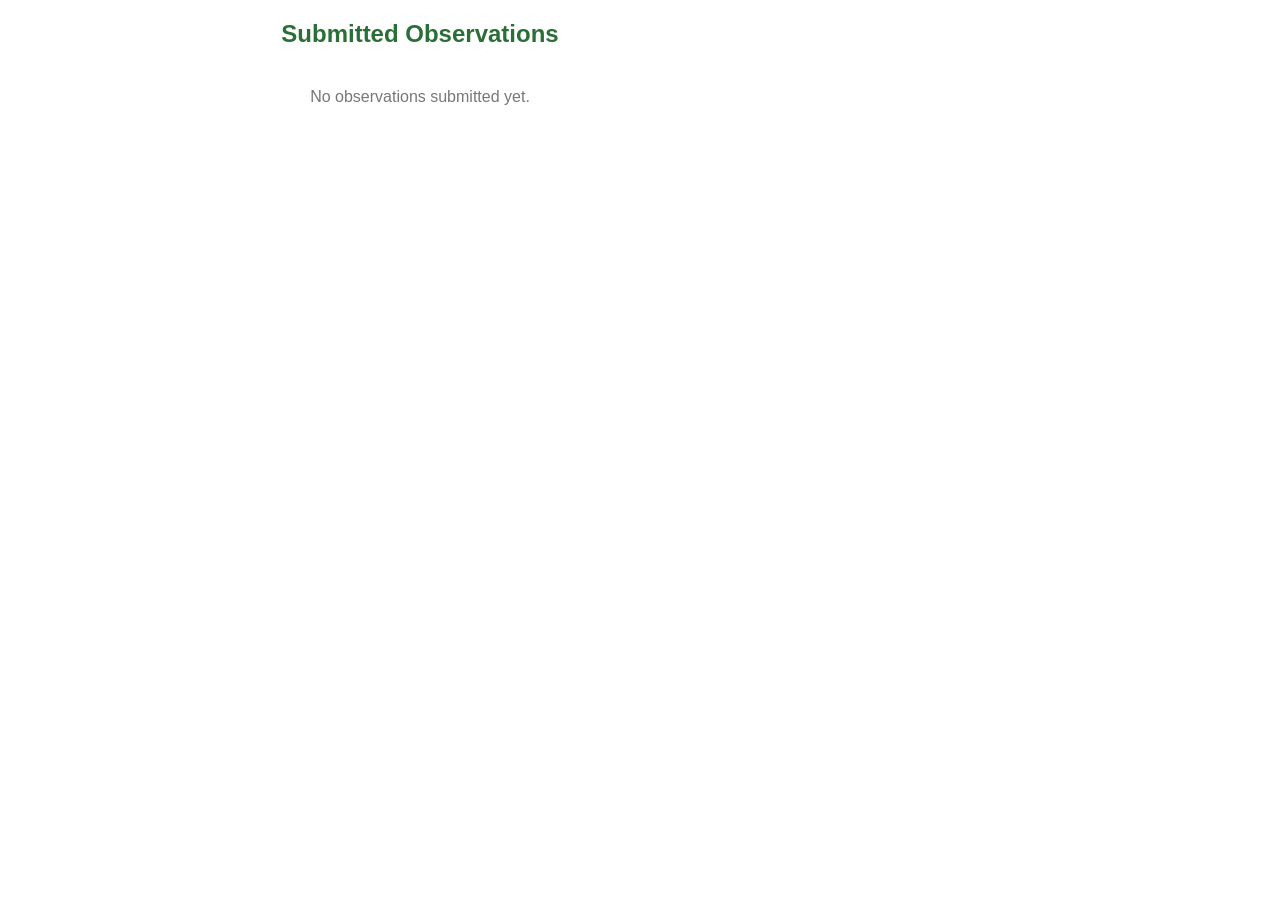
<file: admin-dashboard.html>
<!DOCTYPE html>
<html>
<head>
    <title>Observation Dashboard</title>
    <meta name="viewport" content="width=device-width, initial-scale=1">

    <style>
        body {
            font-family: Arial;
            margin: 20px;
            max-width: 800px;
        }

        h2 {
            color: #2a6f37;
            text-align: center;
        }

        .card {
            border: 1px solid #ccc;
            padding: 15px;
            border-radius: 8px;
            margin-bottom: 15px;
        }

        .photos img {
            width: 80px;
            height: 80px;
            object-fit: cover;
            margin-right: 8px;
            margin-top: 8px;
            border-radius: 6px;
            border: 1px solid #ccc;
        }

        .empty {
            text-align: center;
            color: #777;
            margin-top: 40px;
        }
    </style>
</head>

<body>

<h2>Submitted Observations</h2>

<div id="list"></div>

<script>
function loadObservations() {
    let data = JSON.parse(localStorage.getItem("observations") || "[]");
    let list = document.getElementById("list");

    if (data.length === 0) {
        list.innerHTML = "<p class='empty'>No observations submitted yet.</p>";
        return;
    }

    data.forEach(obs => {
        let card = document.createElement("div");
        card.className = "card";

        card.innerHTML = `
            <strong>Type:</strong> ${obs.type}<br>
            <strong>Condition:</strong> ${obs.condition}<br>
            <strong>Category:</strong> ${obs.category}<br>
            <strong>Risk:</strong> ${obs.risk}<br><br>

            <strong>Description:</strong><br>
            ${obs.description}<br><br>

            <strong>Actions Taken:</strong><br>
            ${obs.actions}<br><br>

            <strong>Investigation Required:</strong> ${obs.investigation}<br><br>

            <strong>GPS:</strong> ${obs.lat}, ${obs.lng}<br><br>

            <strong>Photos:</strong>
            <div class="photos">
                ${obs.photos.map(p => `<img src="${p}">`).join("")}
            </div>
        `;

        list.appendChild(card);
    });
}

loadObservations();
</script>

</body>
</html>
</file>
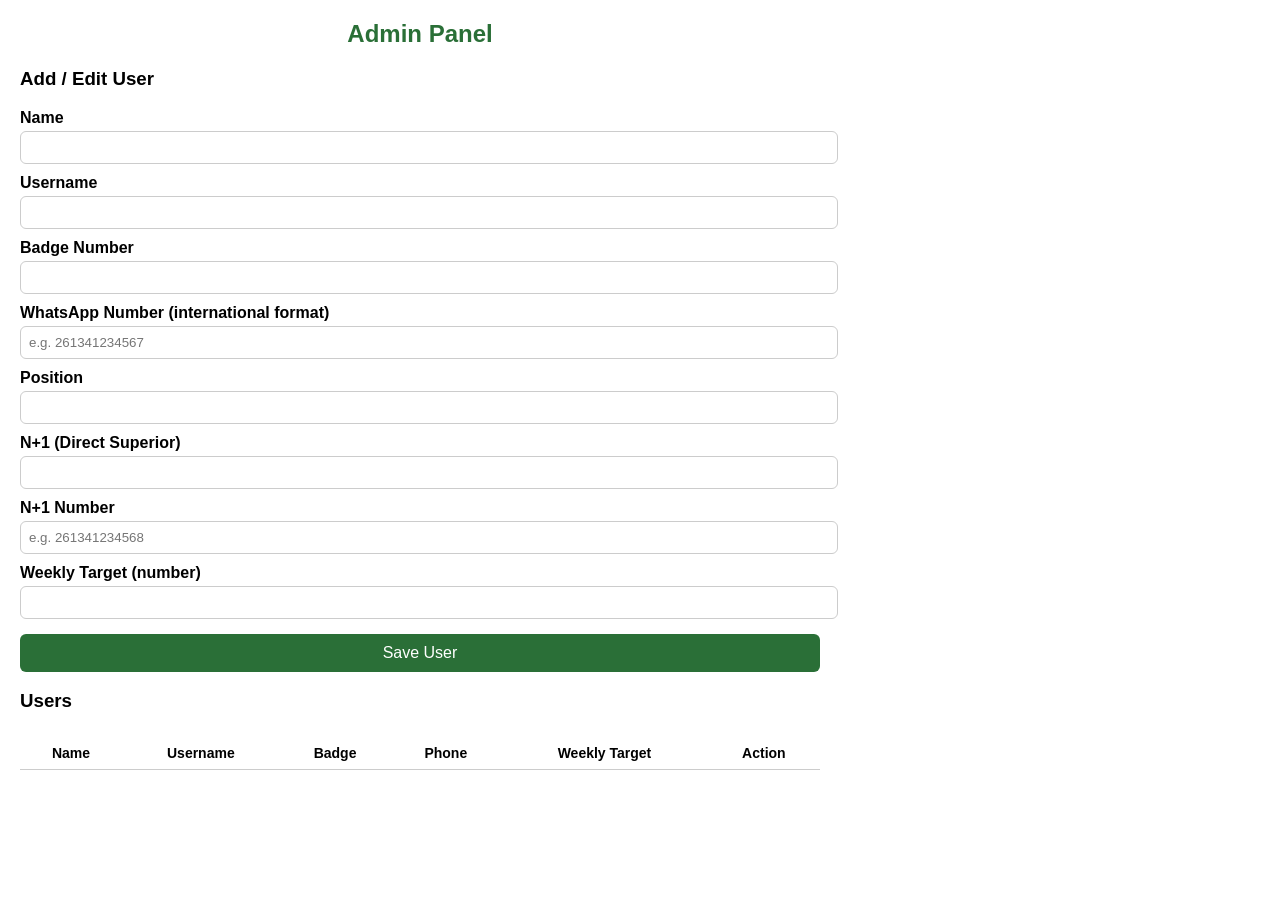
<file: admin.html>
<!DOCTYPE html>
<html>
<head>
    <title>Admin Panel</title>
    <meta name="viewport" content="width=device-width, initial-scale=1">
    <style>
        body { font-family: Arial; margin: 20px; max-width: 800px; }
        h2 { color: #2a6f37; text-align: center; }
        label { font-weight: bold; margin-top: 10px; display: block; }
        input { width: 100%; padding: 8px; margin-top: 4px; border-radius: 6px; border: 1px solid #ccc; }
        button { background: #2a6f37; color: white; padding: 10px; border: none; width: 100%; margin-top: 15px; cursor: pointer; border-radius: 6px; font-size: 16px; }
        table { width: 100%; margin-top: 25px; border-collapse: collapse; font-size: 14px; }
        th, td { padding: 8px; border-bottom: 1px solid #ccc; }
        .whatsapp-btn { background: #25D366; padding: 6px 10px; border-radius: 6px; color: white; text-decoration: none; font-size: 12px; }
    </style>
</head>
<body>

<h2>Admin Panel</h2>

<h3>Add / Edit User</h3>

<label>Name</label>
<input type="text" id="name">

<label>Username</label>
<input type="text" id="username">

<label>Badge Number</label>
<input type="text" id="badge">

<label>WhatsApp Number (international format)</label>
<input type="text" id="phone" placeholder="e.g. 261341234567">

<label>Position</label>
<input type="text" id="position">

<label>N+1 (Direct Superior)</label>
<input type="text" id="superior">

<label>N+1 Number</label>
<input type="text" id="superiorPhone" placeholder="e.g. 261341234568">

<label>Weekly Target (number)</label>
<input type="number" id="weeklyTarget" min="0">

<button onclick="addUser()">Save User</button>

<h3>Users</h3>
<table id="userTable">
    <tr>
        <th>Name</th>
        <th>Username</th>
        <th>Badge</th>
        <th>Phone</th>
        <th>Weekly Target</th>
        <th>Action</th>
    </tr>
</table>

<script>
function getUsers() {
    return JSON.parse(localStorage.getItem("users") || "[]");
}

function saveUsers(users) {
    localStorage.setItem("users", JSON.stringify(users));
}

function loadUsers() {
    const users = getUsers();
    const table = document.getElementById("userTable");
    table.innerHTML = `
        <tr>
            <th>Name</th>
            <th>Username</th>
            <th>Badge</th>
            <th>Phone</th>
            <th>Weekly Target</th>
            <th>Action</th>
        </tr>
    `;

    users.forEach(u => {
        const row = document.createElement("tr");

        const signupUrl = `signup.html?user=${encodeURIComponent(u.username)}`;
        const waText = `Please register to submit HSE observations: ${window.location.origin}${window.location.pathname.replace(/[^\/]*$/, '')}${signupUrl}`;
        const waLink = `https://wa.me/${u.phone}?text=${encodeURIComponent(waText)}`;

        row.innerHTML = `
            <td>${u.name}</td>
            <td>${u.username}</td>
            <td>${u.badge}</td>
            <td>${u.phone}</td>
            <td>${u.weeklyTarget}</td>
            <td><a class="whatsapp-btn" href="${waLink}" target="_blank">Send Signup Link</a></td>
        `;
        table.appendChild(row);
    });
}

function addUser() {
    const name = document.getElementById("name").value.trim();
    const username = document.getElementById("username").value.trim();
    const badge = document.getElementById("badge").value.trim();
    const phone = document.getElementById("phone").value.trim();
    const position = document.getElementById("position").value.trim();
    const superior = document.getElementById("superior").value.trim();
    const superiorPhone = document.getElementById("superiorPhone").value.trim();
    const weeklyTarget = parseInt(document.getElementById("weeklyTarget").value, 10);

    if (!name || !username || !phone || isNaN(weeklyTarget)) {
        alert("Please fill in Name, Username, Phone and Weekly Target.");
        return;
    }

    let users = getUsers();

    const existingIndex = users.findIndex(u => u.username === username);
    const userObj = {
        name,
        username,
        badge,
        phone,
        position,
        superior,
        superiorPhone,
        weeklyTarget,
        registered: existingIndex >= 0 ? users[existingIndex].registered : false,
        password: existingIndex >= 0 ? users[existingIndex].password : null
    };

    if (existingIndex >= 0) {
        users[existingIndex] = userObj;
    } else {
        users.push(userObj);
    }

    saveUsers(users);
    loadUsers();

    document.getElementById("name").value = "";
    document.getElementById("username").value = "";
    document.getElementById("badge").value = "";
    document.getElementById("phone").value = "";
    document.getElementById("position").value = "";
    document.getElementById("superior").value = "";
    document.getElementById("superiorPhone").value = "";
    document.getElementById("weeklyTarget").value = "";
}

loadUsers();
</script>

</body>
</html>
</file>
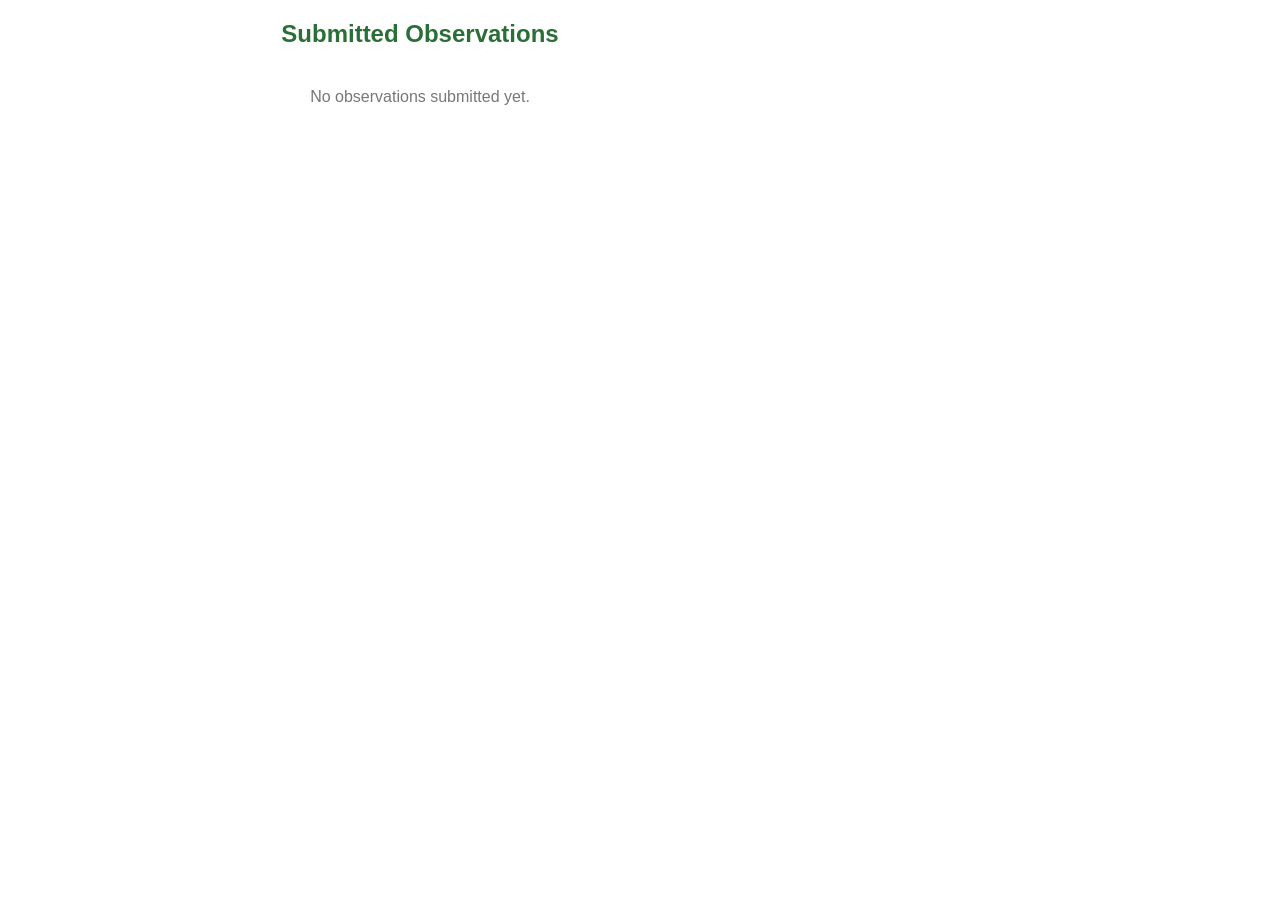
<file: dashboard.html>
<!DOCTYPE html>
<html>
<head>
    <title>Observation Dashboard</title>
    <meta name="viewport" content="width=device-width, initial-scale=1">

    <style>
        body {
            font-family: Arial;
            margin: 20px;
            max-width: 800px;
        }

        h2 {
            color: #2a6f37;
            text-align: center;
        }

        .card {
            border: 1px solid #ccc;
            padding: 15px;
            border-radius: 8px;
            margin-bottom: 15px;
        }

        .photos img {
            width: 80px;
            height: 80px;
            object-fit: cover;
            margin-right: 8px;
            margin-top: 8px;
            border-radius: 6px;
            border: 1px solid #ccc;
        }

        .empty {
            text-align: center;
            color: #777;
            margin-top: 40px;
        }
    </style>
</head>

<body>

<h2>Submitted Observations</h2>

<div id="list"></div>

<script>
function loadObservations() {
    let data = JSON.parse(localStorage.getItem("observations") || "[]");
    let list = document.getElementById("list");

    if (data.length === 0) {
        list.innerHTML = "<p class='empty'>No observations submitted yet.</p>";
        return;
    }

    data.forEach(obs => {
        let card = document.createElement("div");
        card.className = "card";

        card.innerHTML = `
            <strong>Type:</strong> ${obs.type}<br>
            <strong>Condition:</strong> ${obs.condition}<br>
            <strong>Category:</strong> ${obs.category}<br>
            <strong>Risk:</strong> ${obs.risk}<br><br>

            <strong>Description:</strong><br>
            ${obs.description}<br><br>

            <strong>Actions Taken:</strong><br>
            ${obs.actions}<br><br>

            <strong>Investigation Required:</strong> ${obs.investigation}<br><br>

            <strong>GPS:</strong> ${obs.lat}, ${obs.lng}<br><br>

            <strong>Photos:</strong>
            <div class="photos">
                ${obs.photos.map(p => `<img src="${p}">`).join("")}
            </div>
        `;

        list.appendChild(card);
    });
}

loadObservations();
</script>

</body>
</html>
</file>
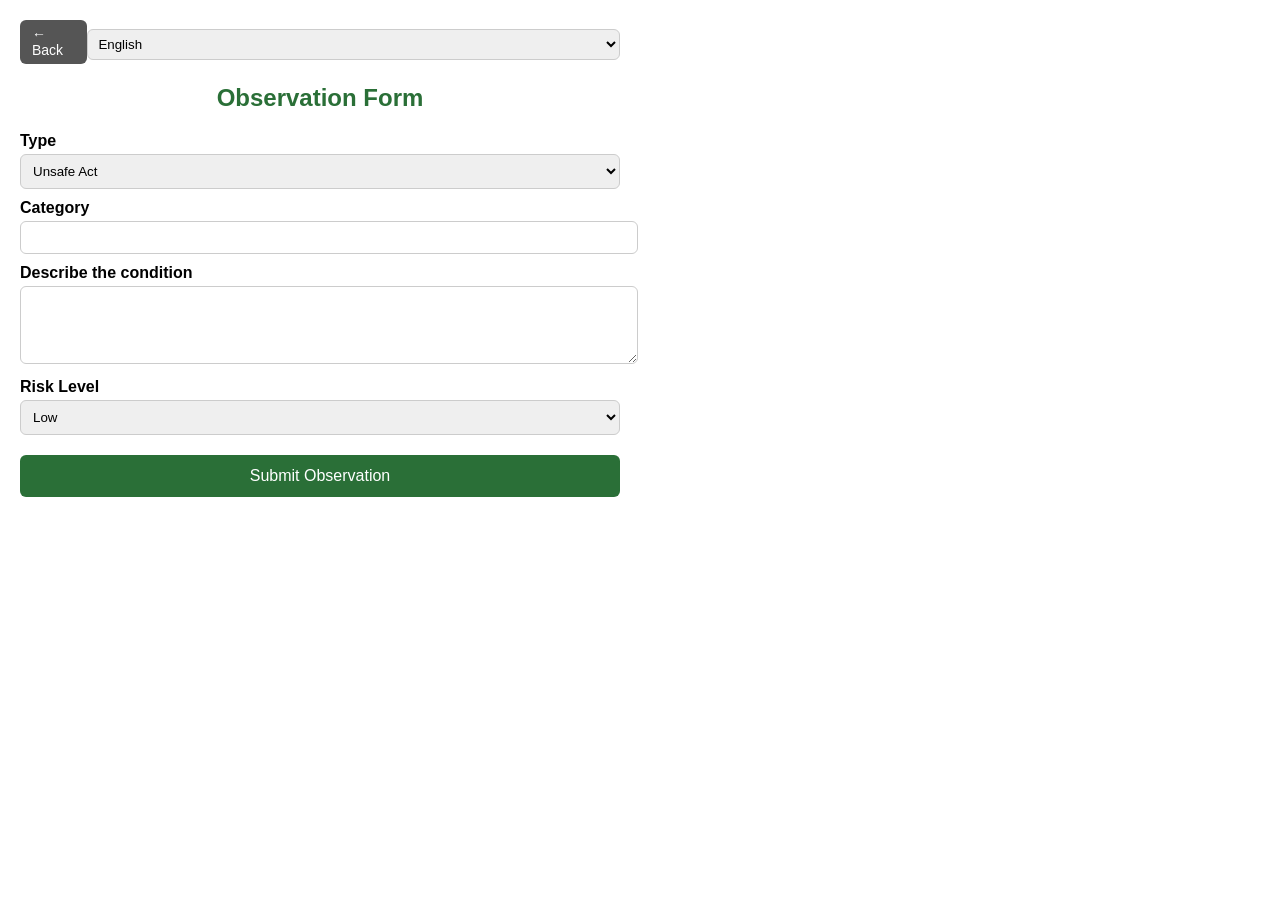
<file: observation-form-v2.html>
<!DOCTYPE html>
<html>
<head>
    <title>Observation Form</title>
    <meta name="viewport" content="width=device-width, initial-scale=1">

    <style>
        body { font-family: Arial; margin: 20px; max-width: 600px; }
        h2 { color: #2a6f37; text-align: center; }

        label { font-weight: bold; margin-top: 10px; display: block; }
        input, select, textarea {
            width: 100%;
            padding: 8px;
            margin-top: 4px;
            border-radius: 6px;
            border: 1px solid #ccc;
        }
        button {
            background: #2a6f37;
            color: white;
            padding: 12px;
            border: none;
            width: 100%;
            margin-top: 20px;
            cursor: pointer;
            border-radius: 6px;
            font-size: 16px;
        }

        /* Top bar */
        .top-bar {
            display: flex;
            justify-content: space-between;
            align-items: center;
            margin-bottom: 15px;
        }

        .back-btn {
            background: #555;
            color: white;
            padding: 6px 12px;
            border-radius: 6px;
            text-decoration: none;
            font-size: 14px;
        }

        .lang-select {
            padding: 6px;
            border-radius: 6px;
            border: 1px solid #ccc;
        }
    </style>
</head>

<body>

<!-- TOP BAR -->
<div class="top-bar">
    <a class="back-btn" href="index.html">← Back</a>

    <select id="languageSelect" class="lang-select"></select>
</div>

<h2 id="title">Observation Form</h2>

<label id="lblType"></label>
<select id="type">
    <option value="Unsafe Act">Unsafe Act</option>
    <option value="Unsafe Condition">Unsafe Condition</option>
    <option value="Near Miss">Near Miss</option>
</select>

<label id="lblCategory"></label>
<input type="text" id="category">

<label id="lblCondition"></label>
<textarea id="condition" rows="4"></textarea>

<label id="lblRisk"></label>
<select id="risk">
    <option value="Low">Low</option>
    <option value="Medium">Medium</option>
    <option value="High">High</option>
</select>

<button id="btnSubmit"></button>

<script>
// UI TRANSLATION DICTIONARY
const translations = {
    en: {
        title: "Observation Form",
        type: "Type",
        category: "Category",
        condition: "Describe the condition",
        risk: "Risk Level",
        submit: "Submit Observation"
    },
    fr: {
        title: "Formulaire d'observation",
        type: "Type",
        category: "Catégorie",
        condition: "Décrivez la condition",
        risk: "Niveau de risque",
        submit: "Soumettre l'observation"
    },
    mg: {
        title: "Taratasy Fandinihana",
        type: "Karazana",
        category: "Sokajy",
        condition: "Farito ny toe-javatra",
        risk: "Haavon'ny loza",
        submit: "Alefa ny tatitra"
    },
    pt: {
        title: "Formulário de Observação",
        type: "Tipo",
        category: "Categoria",
        condition: "Descreva a condição",
        risk: "Nível de risco",
        submit: "Enviar observação"
    },
    hi: {
        title: "अवलोकन फ़ॉर्म",
        type: "प्रकार",
        category: "श्रेणी",
        condition: "स्थिति का वर्णन करें",
        risk: "जोखिम स्तर",
        submit: "प्रस्तुत करें"
    },
    ar: {
        title: "نموذج الملاحظة",
        type: "النوع",
        category: "الفئة",
        condition: "وصف الحالة",
        risk: "مستوى الخطر",
        submit: "إرسال الملاحظة"
    },
    sw: {
        title: "Fomu ya Uangalizi",
        type: "Aina",
        category: "Kategoria",
        condition: "Eleza hali",
        risk: "Kiwango cha hatari",
        submit: "Tuma Uangalizi"
    },
    zh: {
        title: "观察表",
        type: "类型",
        category: "类别",
        condition: "描述情况",
        risk: "风险等级",
        submit: "提交观察"
    }
};

// POPULATE LANGUAGE DROPDOWN
const languageSelect = document.getElementById("languageSelect");
const languages = {
    en: "English",
    fr: "Français",
    mg: "Malagasy",
    pt: "Português",
    hi: "हिन्दी",
    ar: "العربية",
    sw: "Kiswahili",
    zh: "中文"
};

for (const code in languages) {
    const opt = document.createElement("option");
    opt.value = code;
    opt.textContent = languages[code];
    languageSelect.appendChild(opt);
}

// DEFAULT LANGUAGE
let currentLang = "en";
languageSelect.value = currentLang;

// APPLY TRANSLATION
function applyTranslation() {
    const t = translations[currentLang];
    document.getElementById("title").textContent = t.title;
    document.getElementById("lblType").textContent = t.type;
    document.getElementById("lblCategory").textContent = t.category;
    document.getElementById("lblCondition").textContent = t.condition;
    document.getElementById("lblRisk").textContent = t.risk;
    document.getElementById("btnSubmit").textContent = t.submit;
}

languageSelect.addEventListener("change", () => {
    currentLang = languageSelect.value;
    applyTranslation();
});

applyTranslation();

// SAVE OBSERVATION
function saveObservation() {
    const obs = JSON.parse(localStorage.getItem("observations") || "[]");

    const original = document.getElementById("condition").value;

    // Placeholder translation (replace with real API later)
    const translated = original;

    obs.push({
        id: "obs-" + Math.random().toString(36).substr(2,9),
        date: new Date().toISOString().split("T")[0],
        type: document.getElementById("type").value,
        category: document.getElementById("category").value,
        condition_original: original,
        condition_translated: translated,
        risk: document.getElementById("risk").value,
        language: currentLang,
        status: "Not Actioned"
    });

    localStorage.setItem("observations", JSON.stringify(obs));
    alert("Observation submitted!");
    window.location.href = "welcome.html";
}

document.getElementById("btnSubmit").addEventListener("click", saveObservation);
</script>

</body>
</html>
</file>
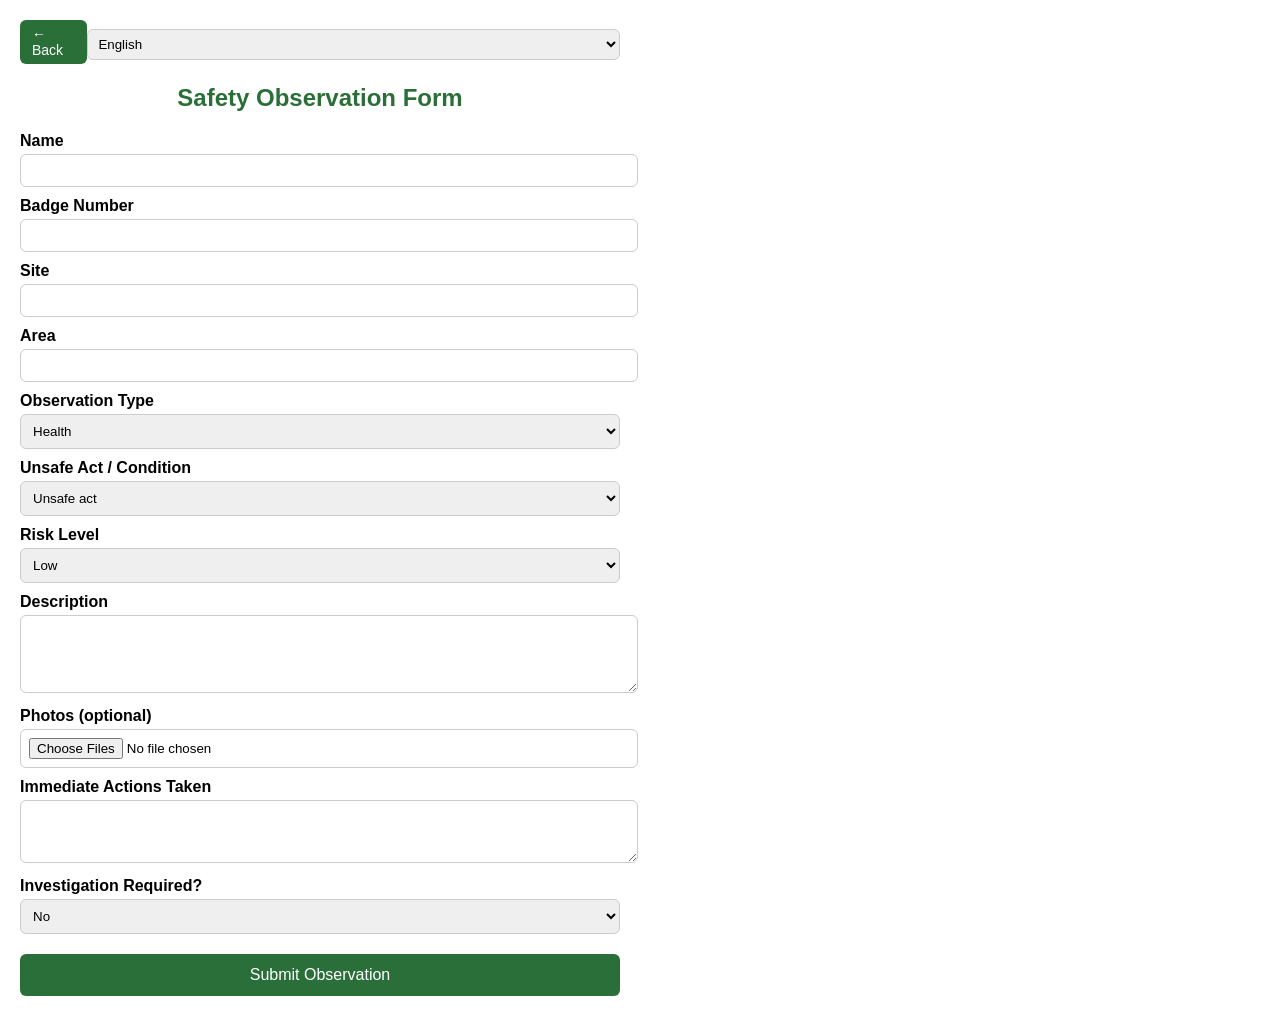
<file: observation-form.html>
<!DOCTYPE html>
<html>
<head>
    <title>Safety Observation Form</title>
    <meta name="viewport" content="width=device-width, initial-scale=1">

    <style>
        body { font-family: Arial; margin: 20px; max-width: 600px; }
        h2 { color: #2a6f37; text-align: center; }

        label { font-weight: bold; margin-top: 10px; display: block; }
        input, select, textarea {
            width: 100%;
            padding: 8px;
            margin-top: 4px;
            border-radius: 6px;
            border: 1px solid #ccc;
        }
        button {
            background: #2a6f39;
            color: white;
            padding: 12px;
            border: none;
            width: 100%;
            margin-top: 20px;
            cursor: pointer;
            border-radius: 6px;
            font-size: 16px;
        }

        .top-bar {
            display: flex;
            justify-content: space-between;
            align-items: center;
            margin-bottom: 15px;
        }

        .back-btn {
            background: #2a6f37;
            color: white;
            padding: 6px 12px;
            border-radius: 6px;
            text-decoration: none;
            font-size: 14px;
        }

        .lang-select {
            padding: 6px;
            border-radius: 6px;
            border: 1px solid #ccc;
        }
    </style>
</head>

<body>

<!-- TOP BAR -->
<div class="top-bar">
    <a class="back-btn" href="/OBserve2/">← Back</a>
    <select id="languageSelect" class="lang-select"></select>
</div>

<h2 id="title">Safety Observation Form</h2>

<label id="lblName">Name</label>
<input type="text" id="name">

<label id="lblBadge">Badge Number</label>
<input type="text" id="badge">

<label id="lblSite">Site</label>
<input type="text" id="site">

<label id="lblArea">Area</label>
<input type="text" id="area">

<label id="lblType">Observation Type</label>
<select id="type"></select>

<label id="lblCondition">Unsafe Act / Condition</label>
<select id="conditionType"></select>

<label id="lblRisk">Risk Level</label>
<select id="risk"></select>

<label id="lblDescription">Description</label>
<textarea id="description" rows="4"></textarea>

<label id="lblPhotos">Photos (optional)</label>
<input type="file" id="photos" multiple>

<label id="lblActions">Immediate Actions Taken</label>
<textarea id="actions" rows="3"></textarea>

<label id="lblInvestigation">Investigation Required?</label>
<select id="investigation"></select>

<button id="btnSubmit">Submit Observation</button>

<script>
// TRANSLATION DICTIONARY
const translations = {
    en: {
        title: "Safety Observation Form",
        name: "Name",
        badge: "Badge Number",
        site: "Site",
        area: "Area",
        type: "Observation Type",
        typeOptions: ["Health", "Enviroment", "Safety"],
        condition: "Unsafe Act / Condition",
        conditionOptions: [
            "Unsafe act",
            "Unsafe condition",
            "Natural",
        ],
        risk: "Risk Level",
        riskOptions: ["Low", "Medium", "High"],
        description: "Description",
        photos: "Photos (optional)",
        actions: "Immediate Actions Taken",
        investigation: "Investigation Required?",
        investigationOptions: ["No", "Yes"],
        submit: "Submit Observation"
    },

    fr: {
    title: "Formulaire d'observation de sécurité",
    name: "Nom",
    badge: "Numéro de badge",
    site: "Site",
    area: "Zone",
    type: "Type d'observation",
    typeOptions: ["Santé", "Environnement", "Sécurité"],
    condition: "Acte / Condition dangereuse",
    conditionOptions: [
        "Acte dangereux",
        "Condition dangereuse",
        "Naturel"
    ],
    risk: "Niveau de risque",
    riskOptions: ["Faible", "Moyen", "Élevé"],
    description: "Description",
    photos: "Photos (optionnel)",
    actions: "Actions immédiates prises",
    investigation: "Enquête requise?",
    investigationOptions: ["Non", "Oui"],
    submit: "Soumettre l'observation"
},

    mg: {
    title: "Taratasy Fandinihana ny Fiarovana",
    name: "Anarana",
    badge: "Laharana Badge",
    site: "Toerana",
    area: "Faritra",
    type: "Karazana Fandinihana",
    typeOptions: ["Fahasalamana", "Tontolo iainana", "Fiarovana"],
    condition: "Fihetsika / Toe-javatra mampidi-doza",
    conditionOptions: [
        "Fihetsika mampidi-doza",
        "Toe-javatra mampidi-doza",
        "Voajanahary"
    ],
    risk: "Haavon'ny loza",
    riskOptions: ["Ambany", "Antonony", "Avo"],
    description: "Famaritana",
    photos: "Sary (tsy voatery)",
    actions: "Fepetra haingana natao",
    investigation: "Mila fanadihadiana?",
    investigationOptions: ["Tsia", "Eny"],
    submit: "Alefa ny tatitra"
},
    hi: {
    title: "सुरक्षा अवलोकन फ़ॉर्म",
    name: "नाम",
    badge: "बैज नंबर",
    site: "साइट",
    area: "क्षेत्र",
    type: "अवलोकन प्रकार",
    typeOptions: ["स्वास्थ्य", "पर्यावरण", "सुरक्षा"],
    condition: "असुरक्षित कार्य / स्थिति",
    conditionOptions: [
        "असुरक्षित कार्य",
        "असुरक्षित स्थिति",
        "प्राकृतिक"
    ],
    risk: "जोखिम स्तर",
    riskOptions: ["कम", "मध्यम", "उच्च"],
    description: "विवरण",
    photos: "फ़ोटो (वैकल्पिक)",
    actions: "तत्काल किए गए कार्य",
    investigation: "क्या जांच आवश्यक है?",
    investigationOptions: ["नहीं", "हाँ"],
    submit: "अवलोकन जमा करें"
},
    
    tl: {
    title: "Form ng Safety Observation",
    name: "Pangalan",
    badge: "Badge Number",
    site: "Site",
    area: "Lugar",
    type: "Uri ng Obserbasyon",
    typeOptions: ["Kalusugan", "Kapaligiran", "Kaligtasan"],
    condition: "Hindi Ligtas na Gawain / Kondisyon",
    conditionOptions: [
        "Hindi ligtas na gawain",
        "Hindi ligtas na kondisyon",
        "Natural"
    ],
    risk: "Antas ng Panganib",
    riskOptions: ["Mababa", "Katamtaman", "Mataas"],
    description: "Paglalarawan",
    photos: "Mga larawan (opsyonal)",
    actions: "Agarang aksyon na ginawa",
    investigation: "Kailangan ba ng imbestigasyon?",
    investigationOptions: ["Hindi", "Oo"],
    submit: "Isumite ang obserbasyon"
}
};

// LANGUAGE DROPDOWN
const languageSelect = document.getElementById("languageSelect");
const languages = { en: "English", fr: "Français", mg: "Malagasy", hi: "हिन्दी",tl: "Tagalog"
                  };

for (const code in languages) {
    const opt = document.createElement("option");
    opt.value = code;
    opt.textContent = languages[code];
    languageSelect.appendChild(opt);
}

let currentLang = "en";
languageSelect.value = currentLang;

// APPLY TRANSLATION
function applyTranslation() {
    const t = translations[currentLang];

    document.getElementById("title").textContent = t.title;
    document.getElementById("lblName").textContent = t.name;
    document.getElementById("lblBadge").textContent = t.badge;
    document.getElementById("lblSite").textContent = t.site;
    document.getElementById("lblArea").textContent = t.area;
    document.getElementById("lblType").textContent = t.type;
    document.getElementById("lblCondition").textContent = t.condition;
    document.getElementById("lblRisk").textContent = t.risk;
    document.getElementById("lblDescription").textContent = t.description;
    document.getElementById("lblPhotos").textContent = t.photos;
    document.getElementById("lblActions").textContent = t.actions;
    document.getElementById("lblInvestigation").textContent = t.investigation;
    document.getElementById("btnSubmit").textContent = t.submit;

    // Populate dropdowns
    fillSelect("type", t.typeOptions);
    fillSelect("conditionType", t.conditionOptions);
    fillSelect("risk", t.riskOptions);
    fillSelect("investigation", t.investigationOptions);
}

function fillSelect(id, options) {
    const select = document.getElementById(id);
    select.innerHTML = "";
    options.forEach(o => {
        const opt = document.createElement("option");
        opt.value = o;
        opt.textContent = o;
        select.appendChild(opt);
    });
}

languageSelect.addEventListener("change", () => {
    currentLang = languageSelect.value;
    applyTranslation();
});

applyTranslation();

async function translateToEnglish(text, lang) {
    if (!text || lang === "en") return text;

    const endpoint = "https://api.cognitive.microsofttranslator.com/";
    const key = "5LaZtjcxdkhQNoa1g6OeUrYEw1g8Pr6kRScxk9U40uv8G9pVpk25JQQJ99CCACrIdLPXJ3w3AAAbACOGmjxG";
    const region = "southafricanorth";

    const response = await fetch(endpoint + "/translate?api-version=3.0&to=en", {
        method: "POST",
        headers: {
            "Ocp-Apim-Subscription-Key": key,
            "Ocp-Apim-Subscription-Region": region,
            "Content-Type": "application/json"
        },
        body: JSON.stringify([{ Text: text }])
    });

    const data = await response.json();
    return data[0].translations[0].text;
}
    
// SAVE OBSERVATION
document.getElementById("btnSubmit").addEventListener("click", async () => {
    const obs = JSON.parse(localStorage.getItem("observations") || "[]");

    const original = document.getElementById("description").value;

    // Translate using Azure
    const translated = await translateToEnglish(original, currentLang);

    obs.push({
        id: "obs-" + Math.random().toString(36).substr(2,9),
        date: new Date().toISOString().split("T")[0],
        name: document.getElementById("name").value,
        badge: document.getElementById("badge").value,
        site: document.getElementById("site").value,
        area: document.getElementById("area").value,
        type: document.getElementById("type").value,
        conditionType: document.getElementById("conditionType").value,
        risk: document.getElementById("risk").value,

        description_original: original,
        description_translated: translated,

        actions: document.getElementById("actions").value,
        investigation: document.getElementById("investigation").value,
        language: currentLang,
        status: "Not Actioned"
    });

    localStorage.setItem("observations", JSON.stringify(obs));
    alert("Observation submitted!");

    // FIXED redirect
    window.location.href = "/OBserve2/";
});
</script>

</body>
</html>
</file>
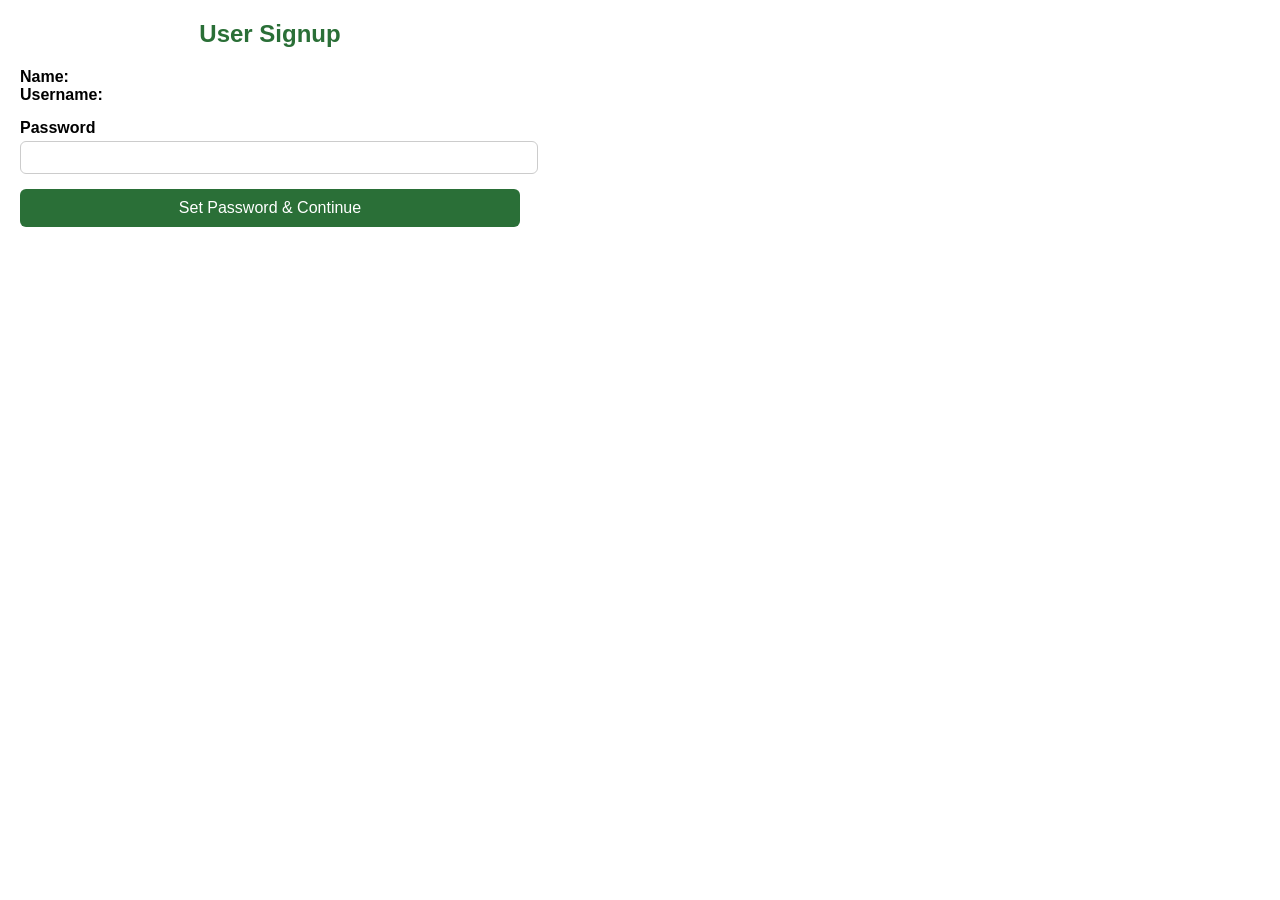
<file: signup.html>
<!DOCTYPE html>
<html>
<head>
    <title>User Signup</title>
    <meta name="viewport" content="width=device-width, initial-scale=1">
    <style>
        body { font-family: Arial; margin: 20px; max-width: 500px; }
        h2 { color: #2a6f37; text-align: center; }
        label { font-weight: bold; margin-top: 10px; display: block; }
        input { width: 100%; padding: 8px; margin-top: 4px; border-radius: 6px; border: 1px solid #ccc; }
        button { background: #2a6f37; color: white; padding: 10px; border: none; width: 100%; margin-top: 15px; cursor: pointer; border-radius: 6px; font-size: 16px; }
        .info { margin-bottom: 15px; }
    </style>
</head>
<body>

<h2>User Signup</h2>

<div class="info">
    <div><strong>Name:</strong> <span id="name"></span></div>
    <div><strong>Username:</strong> <span id="username"></span></div>
</div>

<label>Password</label>
<input type="password" id="password">

<button onclick="register()">Set Password & Continue</button>

<script>
function getUsers() {
    return JSON.parse(localStorage.getItem("users") || "[]");
}

function saveUsers(users) {
    localStorage.setItem("users", JSON.stringify(users));
}

function getQueryParam(name) {
    const params = new URLSearchParams(window.location.search);
    return params.get(name);
}

let currentUser = null;

function loadUser() {
    const username = getQueryParam("user");
    if (!username) {
        alert("No user specified.");
        return;
    }

    const users = getUsers();
    currentUser = users.find(u => u.username === username);

    if (!currentUser) {
        alert("User not found. Please contact your administrator.");
        return;
    }

    document.getElementById("name").textContent = currentUser.name || "";
    document.getElementById("username").textContent = currentUser.username || "";
}

function register() {
    if (!currentUser) {
        alert("User not loaded.");
        return;
    }

    const pwd = document.getElementById("password").value;
    if (!pwd) {
        alert("Please enter a password.");
        return;
    }

    const users = getUsers();
    const idx = users.findIndex(u => u.username === currentUser.username);
    if (idx === -1) {
        alert("User not found in storage.");
        return;
    }

    users[idx].password = pwd;      // plain for now; can hash later
    users[idx].registered = true;

    saveUsers(users);

    window.location.href = `welcome.html?user=${encodeURIComponent(currentUser.username)}`;
}

loadUser();
</script>

</body>
</html>
</file>
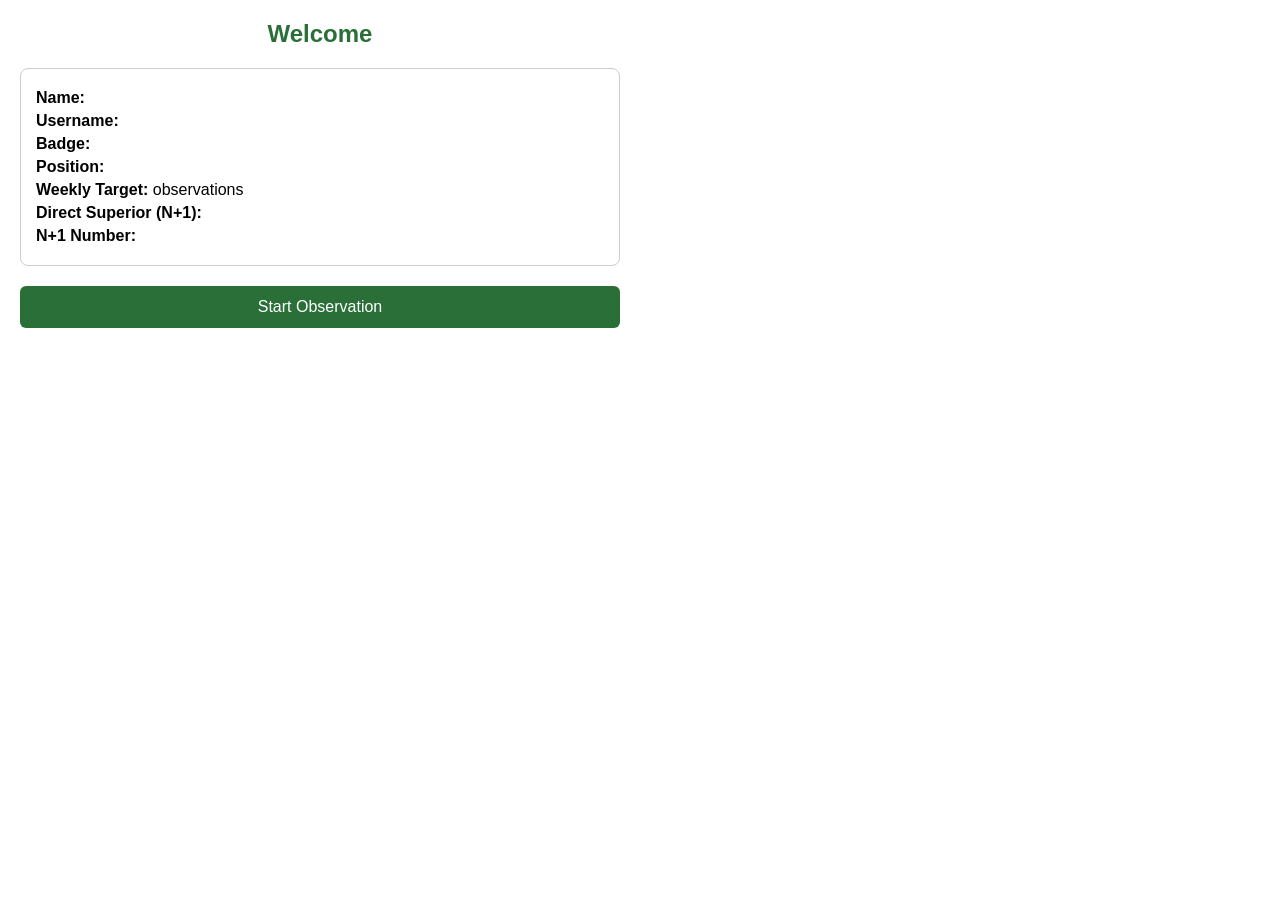
<file: welcome.html>
<!DOCTYPE html>
<html>
<head>
    <title>Welcome</title>
    <meta name="viewport" content="width=device-width, initial-scale=1">
    <style>
        body { font-family: Arial; margin: 20px; max-width: 600px; }
        h2 { color: #2a6f37; text-align: center; }
        .card { border: 1px solid #ccc; border-radius: 8px; padding: 15px; margin-top: 15px; }
        .row { margin: 5px 0; }
        .label { font-weight: bold; }
        button { background: #2a6f37; color: white; padding: 12px; border: none; width: 100%; margin-top: 20px; cursor: pointer; border-radius: 6px; font-size: 16px; }
    </style>
</head>
<body>

<h2 id="welcomeTitle">Welcome</h2>

<div class="card">
    <div class="row"><span class="label">Name:</span> <span id="name"></span></div>
    <div class="row"><span class="label">Username:</span> <span id="username"></span></div>
    <div class="row"><span class="label">Badge:</span> <span id="badge"></span></div>
    <div class="row"><span class="label">Position:</span> <span id="position"></span></div>
    <div class="row"><span class="label">Weekly Target:</span> <span id="weeklyTarget"></span> observations</div>
    <div class="row"><span class="label">Direct Superior (N+1):</span> <span id="superior"></span></div>
    <div class="row"><span class="label">N+1 Number:</span> <span id="superiorPhone"></span></div>
</div>

<button onclick="startObservation()">Start Observation</button>

<script>
function getUsers() {
    return JSON.parse(localStorage.getItem("users") || "[]");
}

function getQueryParam(name) {
    const params = new URLSearchParams(window.location.search);
    return params.get(name);
}

let currentUser = null;

function loadUser() {
    const username = getQueryParam("user");
    if (!username) {
        alert("No user specified.");
        return;
    }

    const users = getUsers();
    currentUser = users.find(u => u.username === username);

    if (!currentUser) {
        alert("User not found. Please contact your administrator.");
        return;
    }

    document.getElementById("welcomeTitle").textContent = `Welcome, ${currentUser.name}`;
    document.getElementById("name").textContent = currentUser.name || "";
    document.getElementById("username").textContent = currentUser.username || "";
    document.getElementById("badge").textContent = currentUser.badge || "";
    document.getElementById("position").textContent = currentUser.position || "";
    document.getElementById("weeklyTarget").textContent = currentUser.weeklyTarget || 0;
    document.getElementById("superior").textContent = currentUser.superior || "";
    document.getElementById("superiorPhone").textContent = currentUser.superiorPhone || "";
}

function startObservation() {
    window.location.href = "observation-form.html";
}

loadUser();
</script>

</body>
</html>
</file>
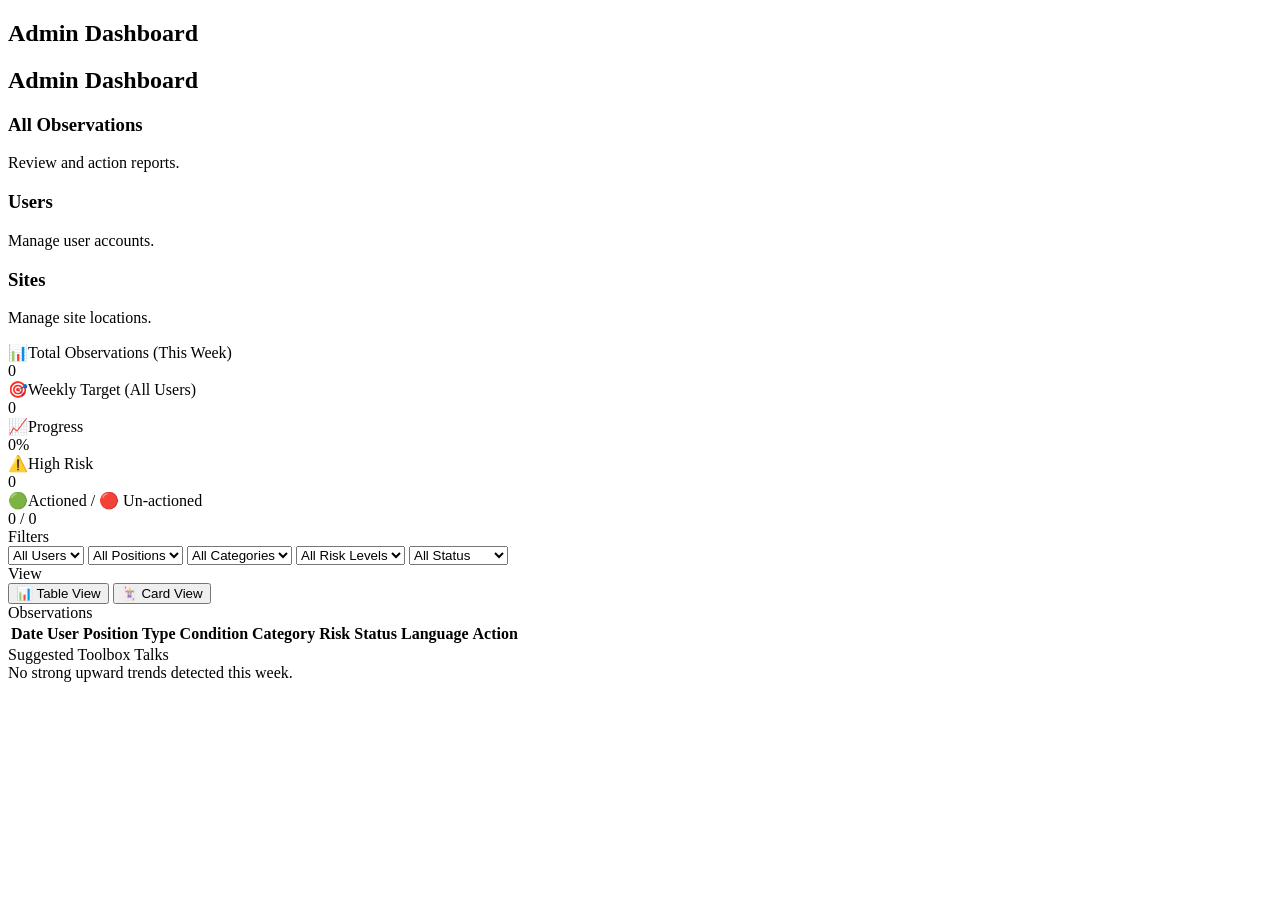
<file: admin/dashboard.html>
<!DOCTYPE html>
<html>
<head>
    <title>Admin Dashboard</title>
    <meta name="viewport" content="width=device-width, initial-scale=1">

    
</head>
<body>

<h2>Admin Dashboard</h2>
<div class="page-container">

    <h2>Admin Dashboard</h2>

    <div class="grid-3">
        <div class="card">
            <h3>All Observations</h3>
            <p>Review and action reports.</p>
        </div>

        <div class="card">
            <h3>Users</h3>
            <p>Manage user accounts.</p>
        </div>

        <div class="card">
            <h3>Sites</h3>
            <p>Manage site locations.</p>
        </div>
    </div>

</div>
<!-- KPI CARDS -->
<div class="kpi-container">
    <div class="kpi-card">
        <div class="kpi-title"><span class="kpi-icon">📊</span>Total Observations (This Week)</div>
        <div class="kpi-value" id="kpiTotal">0</div>
    </div>
    <div class="kpi-card">
        <div class="kpi-title"><span class="kpi-icon">🎯</span>Weekly Target (All Users)</div>
        <div class="kpi-value" id="kpiTarget">0</div>
    </div>
    <div class="kpi-card">
        <div class="kpi-title"><span class="kpi-icon">📈</span>Progress</div>
        <div class="kpi-value" id="kpiProgress">0%</div>
    </div>
    <div class="kpi-card">
        <div class="kpi-title"><span class="kpi-icon">⚠️</span>High Risk</div>
        <div class="kpi-value" id="kpiHighRisk">0</div>
    </div>
    <div class="kpi-card">
        <div class="kpi-title"><span class="kpi-icon">🟢</span>Actioned / 🔴 Un‑actioned</div>
        <div class="kpi-value" id="kpiStatus">0 / 0</div>
    </div>
</div>

<!-- FILTERS -->
<div class="section-title">Filters</div>
<div class="filters">
    <select id="filterUser">
        <option value="">All Users</option>
    </select>
    <select id="filterPosition">
        <option value="">All Positions</option>
    </select>
    <select id="filterCategory">
        <option value="">All Categories</option>
    </select>
    <select id="filterRisk">
        <option value="">All Risk Levels</option>
        <option value="Low">Low</option>
        <option value="Medium">Medium</option>
        <option value="High">High</option>
    </select>
    <select id="filterStatus">
        <option value="">All Status</option>
        <option value="Actioned">Actioned</option>
        <option value="Not Actioned">Not Actioned</option>
    </select>
</div>

<!-- VIEW TOGGLE -->
<div class="section-title">View</div>
<div class="view-toggle">
    <button class="active" onclick="switchView('table')">📊 Table View</button>
    <button onclick="switchView('cards')">🃏 Card View</button>
</div>

<!-- OBSERVATION TABLE -->
<div class="section-title">Observations</div>
<table id="obsTable" class="active">
    <thead>
        <tr>
            <th>Date</th>
            <th>User</th>
            <th>Position</th>
            <th>Type</th>
            <th>Condition</th>
            <th>Category</th>
            <th>Risk</th>
            <th>Status</th>
            <th>Language</th>
            <th>Action</th>
        </tr>
    </thead>
    <tbody></tbody>
</table>

<!-- OBSERVATION CARDS CONTAINER -->
<div id="obsContainer"></div>

<!-- TOOLBOX TALK SUGGESTIONS -->
<div class="section-title">Suggested Toolbox Talks</div>
<div id="talkSuggestions"></div>

<script>
function getUsers() {
    return JSON.parse(localStorage.getItem("users") || "[]");
}
function getObservations() {
    return JSON.parse(localStorage.getItem("observations") || "[]");
}
function saveObservations(obs) {
    localStorage.setItem("observations", JSON.stringify(obs));
}
const reverseMap = {
    type: {
        en: { "Health": "Health", "Environment": "Environment", "Safety": "Safety" },
        fr: { "Santé": "Health", "Environnement": "Environment", "Sécurité": "Safety" },
        mg: { "Fahasalamana": "Health", "Tontolo iainana": "Environment", "Fiarovana": "Safety" },
        hi: { "स्वास्थ्य": "Health", "पर्यावरण": "Environment", "सुरक्षा": "Safety" },
        tl: { "Kalusugan": "Health", "Kapaligiran": "Environment", "Kaligtasan": "Safety" }
    },

    condition: {
        en: { "Unsafe act": "Unsafe act", "Unsafe condition": "Unsafe condition", "Natural": "Natural" },
        fr: { "Acte dangereux": "Unsafe act", "Condition dangereuse": "Unsafe condition", "Naturel": "Natural" },
        mg: { "Fihetsika mampidi-doza": "Unsafe act", "Toe-javatra mampidi-doza": "Unsafe condition", "Voajanahary": "Natural" },
        hi: { "असुरक्षित कार्य": "Unsafe act", "असुरक्षित स्थिति": "Unsafe condition", "प्राकृतिक": "Natural" },
        tl: { "Hindi ligtas na gawain": "Unsafe act", "Hindi ligtas na kondisyon": "Unsafe condition", "Natural": "Natural" }
    },

    risk: {
        en: { "Low": "Low", "Medium": "Medium", "High": "High" },
        fr: { "Faible": "Low", "Moyen": "Medium", "Élevé": "High" },
        mg: { "Ambany": "Low", "Antonony": "Medium", "Avo": "High" },
        hi: { "कम": "Low", "मध्यम": "Medium", "उच्च": "High" },
        tl: { "Mababa": "Low", "Katamtaman": "Medium", "Mataas": "High" }
    }
};
// Simple "this week" filter: Sunday 00:00 to Saturday 23:59
function isThisWeek(dateStr) {
    const d = new Date(dateStr);
    if (isNaN(d)) return false;

    const now = new Date();
    const day = now.getDay(); // 0=Sun
    const diffToSunday = day; // days since Sunday
    const sunday = new Date(now);
    sunday.setHours(0,0,0,0);
    sunday.setDate(now.getDate() - diffToSunday);

    const saturday = new Date(sunday);
    saturday.setDate(sunday.getDate() + 6);
    saturday.setHours(23,59,59,999);

    return d >= sunday && d <= saturday;
}

let allObs = [];
let filteredObs = [];
let currentView = "table"; // Track current view

function initFilters() {
    const users = getUsers();
    const userSelect = document.getElementById("filterUser");
    const posSelect = document.getElementById("filterPosition");
    const catSelect = document.getElementById("filterCategory");

    const userSet = new Set();
    const posSet = new Set();
    const catSet = new Set();

    allObs.forEach(o => {
        if (o.userName) userSet.add(o.userName);
        if (o.position) posSet.add(o.position);
        if (o.category) catSet.add(o.category);
    });

    users.forEach(u => {
        if (u.name) userSet.add(u.name);
        if (u.position) posSet.add(u.position);
    });

    userSet.forEach(u => {
        const opt = document.createElement("option");
        opt.value = u;
        opt.textContent = u;
        userSelect.appendChild(opt);
    });

    posSet.forEach(p => {
        const opt = document.createElement("option");
        opt.value = p;
        opt.textContent = p;
        posSelect.appendChild(opt);
    });

    catSet.forEach(c => {
        const opt = document.createElement("option");
        opt.value = c;
        opt.textContent = c;
        catSelect.appendChild(opt);
    });

    ["filterUser","filterPosition","filterCategory","filterRisk","filterStatus"].forEach(id => {
        document.getElementById(id).addEventListener("change", applyFilters);
    });
}

function applyFilters() {
    const fUser = document.getElementById("filterUser").value;
    const fPos = document.getElementById("filterPosition").value;
    const fCat = document.getElementById("filterCategory").value;
    const fRisk = document.getElementById("filterRisk").value;
    const fStatus = document.getElementById("filterStatus").value;

    filteredObs = allObs.filter(o => {
        if (fUser && o.userName !== fUser) return false;
        if (fPos && o.position !== fPos) return false;
        if (fCat && o.category !== fCat) return false;
        if (fRisk && o.risk !== fRisk) return false;
        if (fStatus && o.status !== fStatus) return false;
        return true;
    });

    if (currentView === "table") {
        renderTable();
    } else {
        renderCards();
    }
    updateKpis();
    updateTalkSuggestions();
}

function switchView(view) {
    currentView = view;

    // Update button states
    document.querySelectorAll(".view-toggle button").forEach(btn => btn.classList.remove("active"));
    event.target.classList.add("active");

    // Toggle visibility
    const table = document.getElementById("obsTable");
    const container = document.getElementById("obsContainer");

    if (view === "table") {
        table.classList.add("active");
        container.classList.remove("active");
        renderTable();
    } else {
        table.classList.remove("active");
        container.classList.add("active");
        renderCards();
    }
}

function renderTable() {
    const tbody = document.querySelector("#obsTable tbody");
    tbody.innerHTML = "";

    filteredObs.forEach(o => {
        const tr = document.createElement("tr");
        tr.className = (o.status === "Actioned" ? "actioned" : "not-actioned");

        tr.innerHTML = `
            <td>${o.date || ""}</td>
            <td>${o.userName || o.user || o.name || ""}</td>
            <td>${o.position || ""}</td>
            <td>${o.type || ""}</td>
            <td>${o.condition_translated || o.conditionType || o.condition || ""}</td>
            <td>${o.category || ""}</td>
            <td>${o.risk || ""}</td>
            <td>${o.status || ""}</td>
            <td>${o.language || ""}</td>
            <td>
                ${o.status === "Actioned" ? "" : `<button class="btn-action" onclick="markActioned('${o.id}')">Mark Actioned</button>`}
            </td>
        `;
        tbody.appendChild(tr);
    });
}

function renderCards() {
    const container = document.getElementById("obsContainer");
    container.innerHTML = "";

    filteredObs.forEach(o => {
        const card = document.createElement("div");
        card.className = "obs-block";

        card.innerHTML = `
    <h3>Observation ID: ${o.id || "N/A"}</h3>

    <p><strong>Date:</strong> ${o.date || "N/A"}</p>
    <p><strong>Name:</strong> ${o.userName || o.user || o.name || "N/A"}</p>
    <p><strong>Badge:</strong> ${o.badge || "N/A"}</p>
    <p><strong>Site:</strong> ${o.site || "N/A"}</p>
    <p><strong>Area:</strong> ${o.area || "N/A"}</p>

    <p><strong>Type:</strong> ${
    reverseMap.type[o.language]?.[o.type] || o.type || "N/A"
}</p>

<p><strong>Condition:</strong> ${
    reverseMap.condition[o.language]?.[o.conditionType] || o.conditionType || "N/A"
}</p>

<p><strong>Risk:</strong> ${
    reverseMap.risk[o.language]?.[o.risk] || o.risk || "N/A"
}</p>

    <div class="desc-box">
        <p><strong>Original ${o.language ? `(${o.language})` : ""}:</strong></p>
        <p>${o.description_original || "N/A"}</p>

        <p><strong>English Translation:</strong></p>
        <p>${o.description_translated || "N/A"}</p>
    </div>

            <p><strong>Actions Taken:</strong> ${o.actions || "N/A"}</p>
            <p><strong>Investigation Required:</strong> ${o.investigation || "N/A"}</p>
            <p><strong>Status:</strong> <span style="color: ${o.status === 'Actioned' ? '#2a6f37' : '#d32f2f'}">${o.status || "N/A"}</span></p>
            ${o.status !== "Actioned" ? `<button class="btn-action" onclick="markActioned('${o.id}')">Mark Actioned</button>` : ""}
        `;

        container.appendChild(card);
    });
}

function markActioned(id) {
    const obs = getObservations();
    const idx = obs.findIndex(o => o.id === id);
    if (idx >= 0) {
        obs[idx].status = "Actioned";
        saveObservations(obs);
        loadData();
    }
}

function updateKpis() {
    const users = getUsers();
    const thisWeekObs = filteredObs.filter(o => isThisWeek(o.date));

    const total = thisWeekObs.length;
    const totalTarget = users.reduce((sum, u) => sum + (parseInt(u.weeklyTarget, 10) || 0), 0);

    const highRisk = thisWeekObs.filter(o => o.risk === "High").length;
    const actioned = thisWeekObs.filter(o => o.status === "Actioned").length;
    const notActioned = thisWeekObs.filter(o => o.status !== "Actioned").length;

    const progress = totalTarget > 0 ? Math.round((total / totalTarget) * 100) : 0;

    document.getElementById("kpiTotal").textContent = total;
    document.getElementById("kpiTarget").textContent = totalTarget;
    document.getElementById("kpiProgress").textContent = progress + "%";
    document.getElementById("kpiHighRisk").textContent = highRisk;
    document.getElementById("kpiStatus").textContent = `${actioned} / ${notActioned}`;
}

// Simple trend + toolbox talk suggestion engine
function updateTalkSuggestions() {
    const container = document.getElementById("talkSuggestions");
    container.innerHTML = "";

    // Group by category for this week
    const thisWeek = allObs.filter(o => isThisWeek(o.date));
    const lastWeek = allObs.filter(o => isLastWeek(o.date));

    const catCountsThis = {};
    const catCountsLast = {};

    thisWeek.forEach(o => {
        const c = o.category || "Uncategorized";
        catCountsThis[c] = (catCountsThis[c] || 0) + 1;
    });
    lastWeek.forEach(o => {
        const c = o.category || "Uncategorized";
        catCountsLast[c] = (catCountsLast[c] || 0) + 1;
    });

    const fixedCategories = [
        "Housekeeping","PPE","Unsafe Acts","Unsafe Conditions",
        "Equipment / Tools","Working at Heights","Chemical Handling",
        "Traffic / Vehicles","Manual Handling","Environment","Fire Safety"
    ];

    const allCats = new Set([
        ...Object.keys(catCountsThis),
        ...Object.keys(catCountsLast)
    ]);

    allCats.forEach(cat => {
        const thisCount = catCountsThis[cat] || 0;
        const lastCount = catCountsLast[cat] || 0;

        if (thisCount === 0) return;

        let trend = 0;
        if (lastCount > 0) {
            trend = (thisCount - lastCount) / lastCount;
        } else if (thisCount >= 3) {
            trend = 1; // strong spike from zero
        }

        if (trend > 0.3) {
            const div = document.createElement("div");
            div.className = "talk-card";

            const isFixed = fixedCategories.includes(cat);
            const title = isFixed ? `Suggested Toolbox Talk: ${cat}` : `Suggested Safety Discussion: ${cat}`;

            div.innerHTML = `
                <div class="talk-title">${title}</div>
                <div class="small">
                    Observations this week: ${thisCount}${lastCount ? ` (last week: ${lastCount})` : ""}.<br>
                    Upward trend detected. Consider addressing this topic in your next safety talk.
                </div>
            `;
            container.appendChild(div);
        }
    });

    if (!container.innerHTML) {
        container.innerHTML = `<div class="small">No strong upward trends detected this week.</div>`;
    }
}

function isLastWeek(dateStr) {
    const d = new Date(dateStr);
    if (isNaN(d)) return false;

    const now = new Date();
    const day = now.getDay(); // 0=Sun
    const diffToSunday = day;
    const thisSunday = new Date(now);
    thisSunday.setHours(0,0,0,0);
    thisSunday.setDate(now.getDate() - diffToSunday);

    const lastSunday = new Date(thisSunday);
    lastSunday.setDate(thisSunday.getDate() - 7);

    const lastSaturday = new Date(lastSunday);
    lastSaturday.setDate(lastSunday.getDate() + 6);
    lastSaturday.setHours(23,59,59,999);

    return d >= lastSunday && d <= lastSaturday;
}

function loadData() {
    allObs = getObservations();

    // Ensure each observation has an id
    let changed = false;
    allObs.forEach(o => {
        if (!o.id) {
            o.id = "obs-" + Math.random().toString(36).substr(2,9);
            changed = true;
        }
    });
    if (changed) saveObservations(allObs);

    filteredObs = allObs.slice();
    document.getElementById("filterUser").innerHTML = '<option value="">All Users</option>';
    document.getElementById("filterPosition").innerHTML = '<option value="">All Positions</option>';
    document.getElementById("filterCategory").innerHTML = '<option value="">All Categories</option>';

    initFilters();
    renderTable();
    updateKpis();
    updateTalkSuggestions();
}

loadData();
</script>

</body>
</html>
</file>
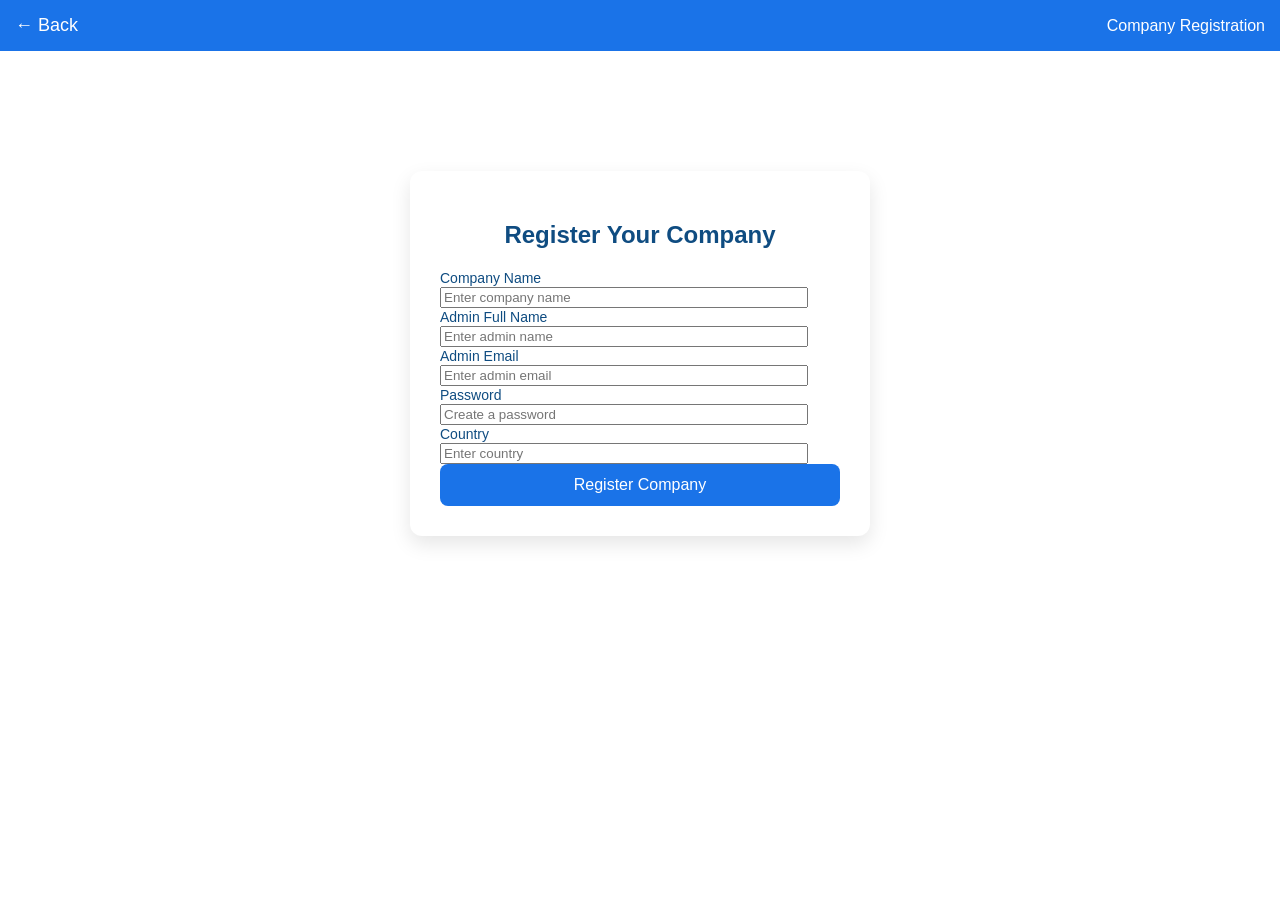
<file: auth/company-registration.html>
<!DOCTYPE html>
<html>
<head>
    <title>Company Registration</title>
    <meta name="viewport" content="width=device-width, initial-scale=1">
    <link rel="stylesheet" href="../css/style-energetic.css">
    <link rel="stylesheet" href="../css/mobile.css">

</head>

<body>

<!-- TOP BAR -->
<div class="top-bar">
    <a class="back-btn" href="/OBserve2/">← Back</a>
    <span>Company Registration</span>
</div>

<!-- REGISTRATION FORM -->
<div class="auth-container">

    <h2>Register Your Company</h2>

    <label for="companyName">Company Name</label>
    <input type="text" id="companyName" placeholder="Enter company name">

    <label for="adminName">Admin Full Name</label>
    <input type="text" id="adminName" placeholder="Enter admin name">

    <label for="adminEmail">Admin Email</label>
    <input type="email" id="adminEmail" placeholder="Enter admin email">

    <label for="password">Password</label>
    <input type="password" id="password" placeholder="Create a password">

    <label for="country">Country</label>
    <input type="text" id="country" placeholder="Enter country">

    <button class="btn-primary" id="btnRegisterCompany">Register Company</button>

</div>

<script>
document.getElementById("btnRegisterCompany").addEventListener("click", () => {
    const companies = JSON.parse(localStorage.getItem("companies") || "[]");

    const newCompany = {
        id: "comp-" + Math.random().toString(36).substr(2, 9),
        companyName: document.getElementById("companyName").value,
        adminName: document.getElementById("adminName").value,
        adminEmail: document.getElementById("adminEmail").value,
        password: document.getElementById("password").value,
        country: document.getElementById("country").value,
        users: [] // internal users added later
    };

    companies.push(newCompany);
    localStorage.setItem("companies", JSON.stringify(companies));

    alert("Company registered successfully!");

    // Redirect to homepage or admin dashboard
    window.location.href = "/OBserve2/";
});
</script>

</body>
</html>
</file>
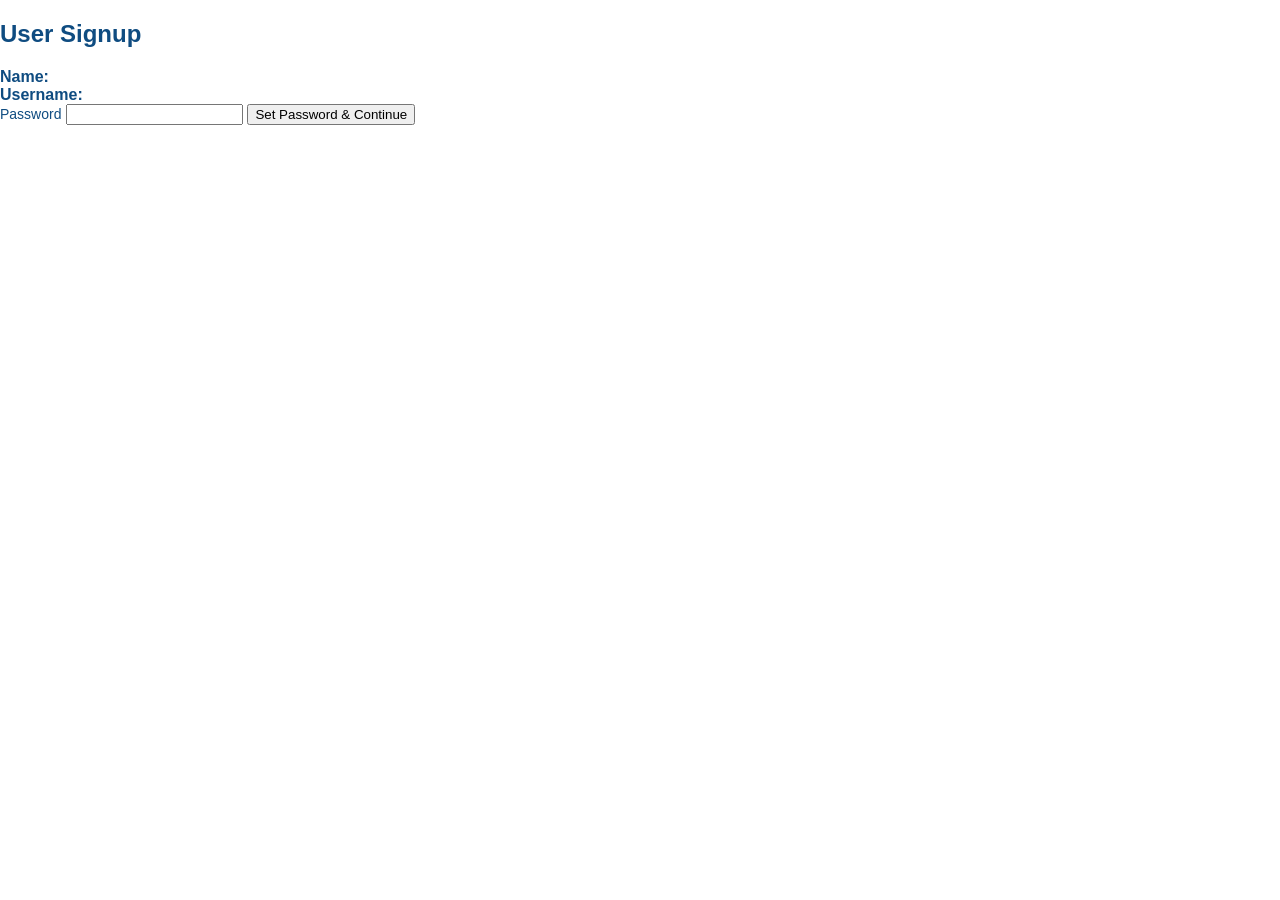
<file: auth/user-signup.html>
<!DOCTYPE html>
<html>
<head>
    <title>User Signup</title>
    <meta name="viewport" content="width=device-width, initial-scale=1">
    <link rel="stylesheet" href="../css/style-energetic.css">

</head>
<body>

<h2>User Signup</h2>

<div class="info">
    <div><strong>Name:</strong> <span id="name"></span></div>
    <div><strong>Username:</strong> <span id="username"></span></div>
</div>

<label>Password</label>
<input type="password" id="password">

<button onclick="register()">Set Password & Continue</button>

<script>
function getUsers() {
    return JSON.parse(localStorage.getItem("users") || "[]");
}

function saveUsers(users) {
    localStorage.setItem("users", JSON.stringify(users));
}

function getQueryParam(name) {
    const params = new URLSearchParams(window.location.search);
    return params.get(name);
}

let currentUser = null;

function loadUser() {
    const username = getQueryParam("user");
    if (!username) {
        alert("No user specified.");
        return;
    }

    const users = getUsers();
    currentUser = users.find(u => u.username === username);

    if (!currentUser) {
        alert("User not found. Please contact your administrator.");
        return;
    }

    document.getElementById("name").textContent = currentUser.name || "";
    document.getElementById("username").textContent = currentUser.username || "";
}

function register() {
    if (!currentUser) {
        alert("User not loaded.");
        return;
    }

    const pwd = document.getElementById("password").value;
    if (!pwd) {
        alert("Please enter a password.");
        return;
    }

    const users = getUsers();
    const idx = users.findIndex(u => u.username === currentUser.username);
    if (idx === -1) {
        alert("User not found in storage.");
        return;
    }

    users[idx].password = pwd;      // plain for now; can hash later
    users[idx].registered = true;

    saveUsers(users);

    window.location.href = `welcome.html?user=${encodeURIComponent(currentUser.username)}`;
}

loadUser();
</script>

</body>
</html>
</file>
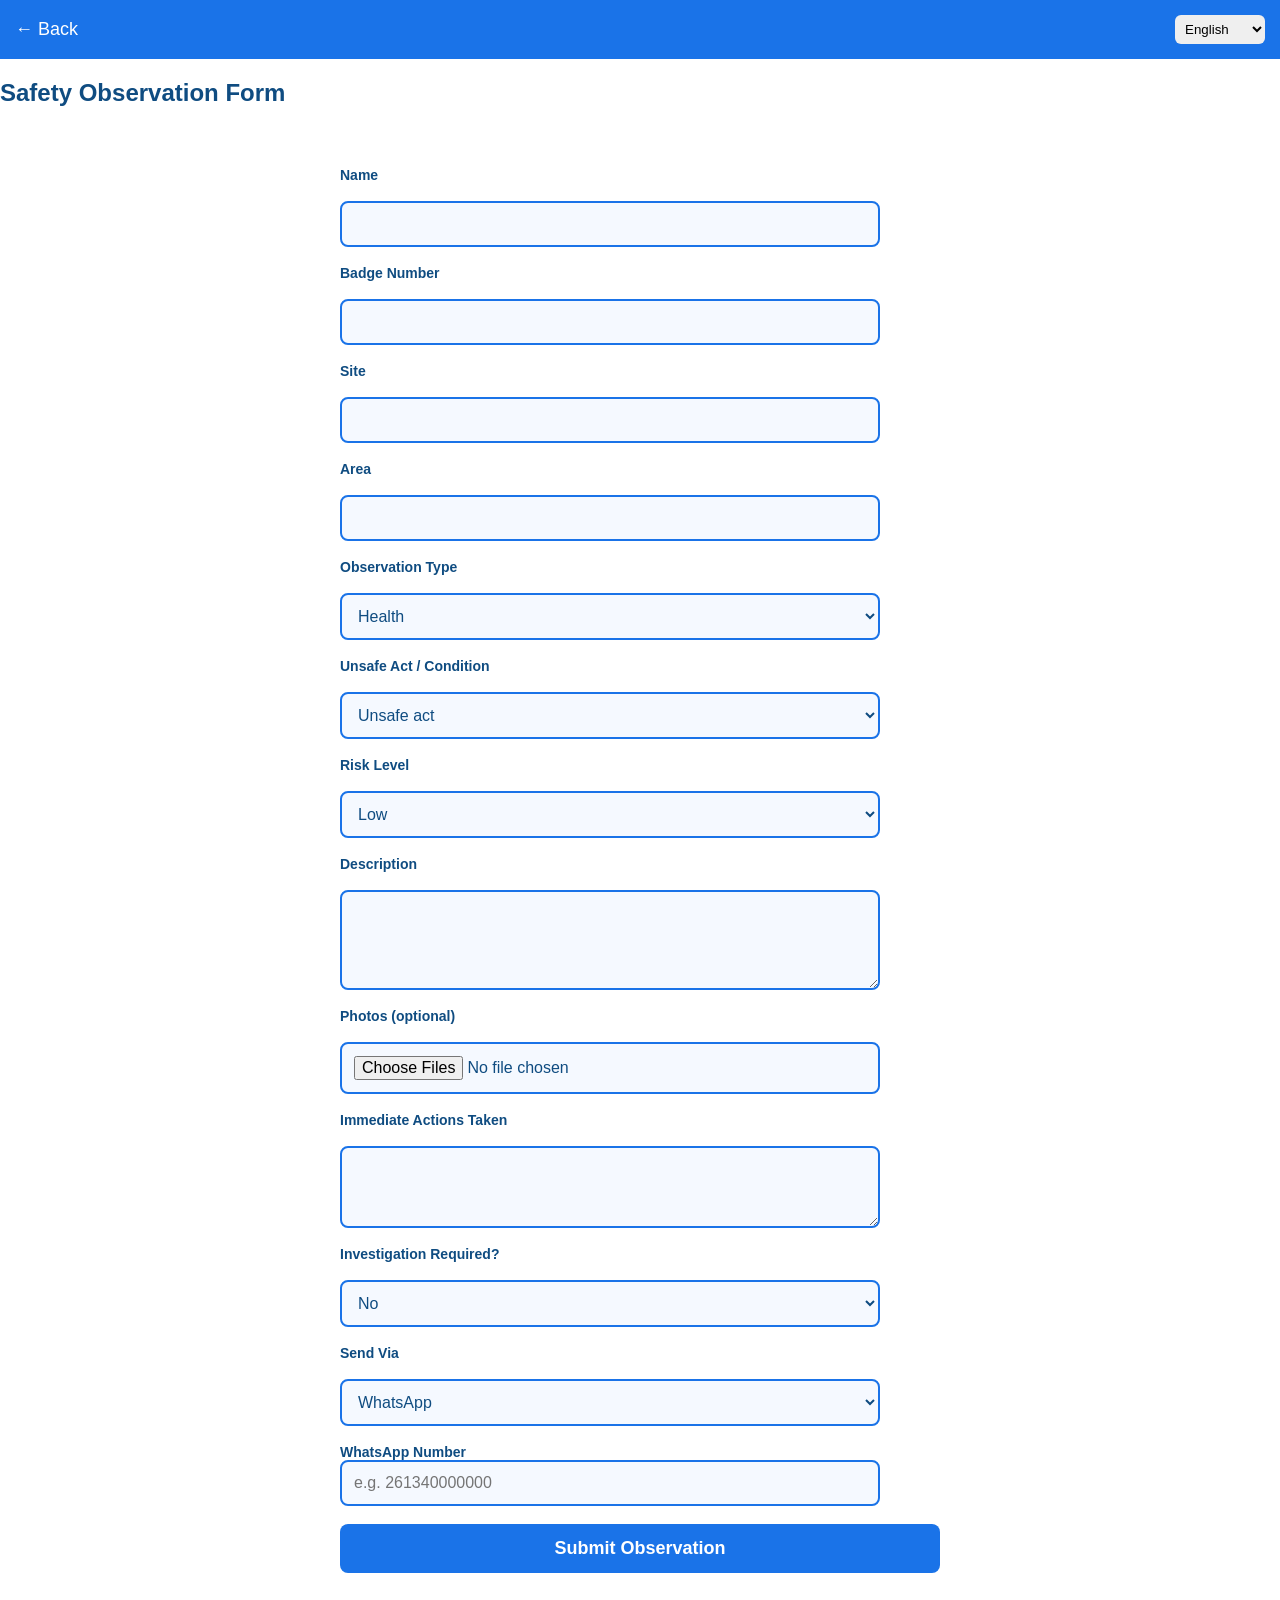
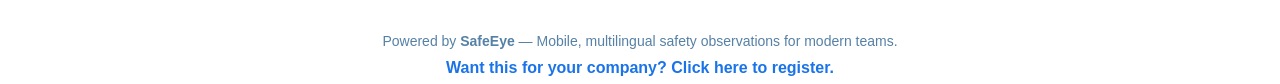
<file: free/free-observation form.html>
<!DOCTYPE html>
<html>
<head>
    <title>Safety Observation Form – Free</title>
    <meta name="viewport" content="width=device-width, initial-scale=1">
    <link rel="stylesheet" href="../css/style-energetic.css">
    <link rel="stylesheet" href="../css/mobile.css">

</head>

<body>

<!-- TOP BAR -->
<div class="top-bar">
    <a class="back-btn" href="/OBserve2/">← Back</a>
    <select id="languageSelect" class="lang-select"></select>
</div>

<h2 id="title">Safety Observation Form</h2>

<div class="form-container">

    <label id="lblName">Name</label>
    <input type="text" id="name">

    <label id="lblBadge">Badge Number</label>
    <input type="text" id="badge">

    <label id="lblSite">Site</label>
    <input type="text" id="site">

    <label id="lblArea">Area</label>
    <input type="text" id="area">

    <label id="lblType">Observation Type</label>
    <select id="type"></select>

    <label id="lblCondition">Unsafe Act / Condition</label>
    <select id="conditionType"></select>

    <label id="lblRisk">Risk Level</label>
    <select id="risk"></select>

    <label id="lblDescription">Description</label>
    <textarea id="description" rows="4"></textarea>

    <label id="lblPhotos">Photos (optional)</label>
    <input type="file" id="photos" multiple>

    <label id="lblActions">Immediate Actions Taken</label>
    <textarea id="actions" rows="3"></textarea>

    <label id="lblInvestigation">Investigation Required?</label>
    <select id="investigation"></select>

    <!-- SEND VIA TOGGLE -->
    <label>Send Via</label>
    <select id="sendMethod">
        <option value="whatsapp">WhatsApp</option>
        <option value="email">Email</option>
    </select>

    <div id="whatsappField">
        <label>WhatsApp Number</label>
        <input type="text" id="sendWhatsApp" placeholder="e.g. 261340000000">
    </div>

    <div id="emailField" style="display:none;">
        <label>Email Address</label>
        <input type="email" id="sendEmail" placeholder="example@company.com">
    </div>

    <button id="btnSubmit">Submit Observation</button>
</div>

<!-- POWERED BY + CTA -->
<div style="text-align:center; margin-top:40px; font-size:14px; opacity:0.7;">
    Powered by <strong>SafeEye</strong> — Mobile, multilingual safety observations for modern teams.
</div>

<div style="text-align:center; margin-top:10px;">
    <a href="https://tewie42.github.io/OBserve2/auth/company-registration.html"
       onclick="trackSignupClick()"
       style="color:#1A73E8; font-weight:600; text-decoration:none;">
       Want this for your company? Click here to register.
    </a>
</div>

<!-- THANK YOU MESSAGE -->
<div id="thankYou" style="
    display:none;
    text-align:center;
    margin-top:40px;
    font-size:18px;
    color:#0F4C81;
">
    <p><strong>Thank you!</strong> Your observation has been submitted.</p>
    <p>Want SafeEye for your company?</p>
    <a href="../auth/company-registration.html"
       onclick="trackSignupClick()"
       style="color:#1A73E8; font-weight:600; text-decoration:none;">
       Click here to register.
    </a>
</div>

<script>
// =======================
// TRANSLATION DICTIONARY
// =======================
const translations = {
    en: {
        title: "Safety Observation Form",
        name: "Name",
        badge: "Badge Number",
        site: "Site",
        area: "Area",
        type: "Observation Type",
        typeOptions: ["Health", "Enviroment", "Safety"],
        condition: "Unsafe Act / Condition",
        conditionOptions: [
            "Unsafe act",
            "Unsafe condition",
            "Natural",
        ],
        risk: "Risk Level",
        riskOptions: ["Low", "Medium", "High"],
        description: "Description",
        photos: "Photos (optional)",
        actions: "Immediate Actions Taken",
        investigation: "Investigation Required?",
        investigationOptions: ["No", "Yes"],
        submit: "Submit Observation"
    },

    fr: {
        title: "Formulaire d'observation de sécurité",
        name: "Nom",
        badge: "Numéro de badge",
        site: "Site",
        area: "Zone",
        type: "Type d'observation",
        typeOptions: ["Santé", "Environnement", "Sécurité"],
        condition: "Acte / Condition dangereuse",
        conditionOptions: [
            "Acte dangereux",
            "Condition dangereuse",
            "Naturel"
        ],
        risk: "Niveau de risque",
        riskOptions: ["Faible", "Moyen", "Élevé"],
        description: "Description",
        photos: "Photos (optionnel)",
        actions: "Actions immédiates prises",
        investigation: "Enquête requise?",
        investigationOptions: ["Non", "Oui"],
        submit: "Soumettre l'observation"
    },

    mg: {
        title: "Taratasy Fandinihana ny Fiarovana",
        name: "Anarana",
        badge: "Laharana Badge",
        site: "Toerana",
        area: "Faritra",
        type: "Karazana Fandinihana",
        typeOptions: ["Fahasalamana", "Tontolo iainana", "Fiarovana"],
        condition: "Fihetsika / Toe-javatra mampidi-doza",
        conditionOptions: [
            "Fihetsika mampidi-doza",
            "Toe-javatra mampidi-doza",
            "Voajanahary"
        ],
        risk: "Haavon'ny loza",
        riskOptions: ["Ambany", "Antonony", "Avo"],
        description: "Famaritana",
        photos: "Sary (tsy voatery)",
        actions: "Fepetra haingana natao",
        investigation: "Mila fanadihadiana?",
        investigationOptions: ["Tsia", "Eny"],
        submit: "Alefa ny tatitra"
    },

    hi: {
        title: "सुरक्षा अवलोकन फ़ॉर्म",
        name: "नाम",
        badge: "बैज नंबर",
        site: "साइट",
        area: "क्षेत्र",
        type: "अवलोकन प्रकार",
        typeOptions: ["स्वास्थ्य", "पर्यावरण", "सुरक्षा"],
        condition: "असुरक्षित कार्य / स्थिति",
        conditionOptions: [
            "असुरक्षित कार्य",
            "असुरक्षित स्थिति",
            "प्राकृतिक"
        ],
        risk: "जोखिम स्तर",
        riskOptions: ["कम", "मध्यम", "उच्च"],
        description: "विवरण",
        photos: "फ़ोटो (वैकल्पिक)",
        actions: "तत्काल किए गए कार्य",
        investigation: "क्या जांच आवश्यक है?",
        investigationOptions: ["नहीं", "हाँ"],
        submit: "अवलोकन जमा करें"
    },

    tl: {
        title: "Form ng Safety Observation",
        name: "Pangalan",
        badge: "Badge Number",
        site: "Site",
        area: "Lugar",
        type: "Uri ng Obserbasyon",
        typeOptions: ["Kalusugan", "Kapaligiran", "Kaligtasan"],
        condition: "Hindi Ligtas na Gawain / Kondisyon",
        conditionOptions: [
            "Hindi ligtas na gawain",
            "Hindi ligtas na kondisyon",
            "Natural"
        ],
        risk: "Antas ng Panganib",
        riskOptions: ["Mababa", "Katamtaman", "Mataas"],
        description: "Paglalarawan",
        photos: "Mga larawan (opsyonal)",
        actions: "Agarang aksyon na ginawa",
        investigation: "Kailangan ba ng imbestigasyon?",
        investigationOptions: ["Hindi", "Oo"],
        submit: "Isumite ang obserbasyon"
    }
};

// =======================
// LANGUAGE DROPDOWN
// =======================
const languageSelect = document.getElementById("languageSelect");
const languages = {
    en: "English",
    fr: "Français",
    mg: "Malagasy",
    hi: "हिन्दी",
    tl: "Tagalog"
};

for (const code in languages) {
    const opt = document.createElement("option");
    opt.value = code;
    opt.textContent = languages[code];
    languageSelect.appendChild(opt);
}

let currentLang = "en";
languageSelect.value = currentLang;

function fillSelect(id, options) {
    const select = document.getElementById(id);
    select.innerHTML = "";
    options.forEach(o => {
        const opt = document.createElement("option");
        opt.value = o;
        opt.textContent = o;
        select.appendChild(opt);
    });
}

function applyTranslation() {
    const t = translations[currentLang];

    document.getElementById("title").textContent = t.title;
    document.getElementById("lblName").textContent = t.name;
    document.getElementById("lblBadge").textContent = t.badge;
    document.getElementById("lblSite").textContent = t.site;
    document.getElementById("lblArea").textContent = t.area;
    document.getElementById("lblType").textContent = t.type;
    document.getElementById("lblCondition").textContent = t.condition;
    document.getElementById("lblRisk").textContent = t.risk;
    document.getElementById("lblDescription").textContent = t.description;
    document.getElementById("lblPhotos").textContent = t.photos;
    document.getElementById("lblActions").textContent = t.actions;
    document.getElementById("lblInvestigation").textContent = t.investigation;
    document.getElementById("btnSubmit").textContent = t.submit;

    fillSelect("type", t.typeOptions);
    fillSelect("conditionType", t.conditionOptions);
    fillSelect("risk", t.riskOptions);
    fillSelect("investigation", t.investigationOptions);
}

languageSelect.addEventListener("change", () => {
    currentLang = languageSelect.value;
    applyTranslation();
});

applyTranslation();

// =======================
// AZURE TRANSLATION
// =======================
async function translateToEnglish(text, lang) {
    if (!text || lang === "en") return text;

    const endpoint = "https://api.cognitive.microsofttranslator.com/";
    const key = "YOUR_AZURE_TRANSLATOR_KEY_HERE";
    const region = "southafricanorth";

    const response = await fetch(endpoint + "/translate?api-version=3.0&to=en", {
        method: "POST",
        headers: {
            "Ocp-Apim-Subscription-Key": key,
            "Ocp-Apim-Subscription-Region": region,
            "Content-Type": "application/json"
        },
        body: JSON.stringify([{ Text: text }])
    });

    const data = await response.json();
    return data[0].translations[0].text;
}

// =======================
// ANALYTICS (PRIVATE)
// =======================
let views = parseInt(localStorage.getItem("freeFormViews") || "0");
localStorage.setItem("freeFormViews", views + 1);

function trackSubmission() {
    let subs = parseInt(localStorage.getItem("freeFormSubmissions") || "0");
    localStorage.setItem("freeFormSubmissions", subs + 1);
}

function trackSignupClick() {
    let clicks = parseInt(localStorage.getItem("freeFormSignupClicks") || "0");
    localStorage.setItem("freeFormSignupClicks", clicks + 1);
}

// =======================
// SEND-VIA TOGGLE
// =======================
document.getElementById("sendMethod").addEventListener("change", () => {
    const method = document.getElementById("sendMethod").value;

    document.getElementById("whatsappField").style.display =
        method === "whatsapp" ? "block" : "none";

    document.getElementById("emailField").style.display =
        method === "email" ? "block" : "none";
});

// =======================
// THANK YOU VIEW
// =======================
function showThankYou() {
    document.querySelector(".form-container").style.display = "none";
    document.getElementById("thankYou").style.display = "block";
}

// =======================
// SUBMIT: SEND CARD + PITCH
// =======================
document.getElementById("btnSubmit").addEventListener("click", async () => {

    const name = document.getElementById("name").value;
    const badge = document.getElementById("badge").value;
    const site = document.getElementById("site").value;
    const area = document.getElementById("area").value;
    const type = document.getElementById("type").value;
    const conditionType = document.getElementById("conditionType").value;
    const risk = document.getElementById("risk").value;
    const descriptionOriginal = document.getElementById("description").value;
    const actions = document.getElementById("actions").value;
    const investigation = document.getElementById("investigation").value;

    const method = document.getElementById("sendMethod").value;
    const sendEmail = document.getElementById("sendEmail").value.trim();
    const sendWhatsApp = document.getElementById("sendWhatsApp").value.trim();

    if (method === "whatsapp" && !sendWhatsApp) {
        alert("Please enter a WhatsApp number.");
        return;
    }

    if (method === "email" && !sendEmail) {
        alert("Please enter an email address.");
        return;
    }

    // Translate description to English
    const descriptionTranslated = await translateToEnglish(descriptionOriginal, currentLang);

    // CARD FORMAT
    const card =
        "🟦 *SAFETY OBSERVATION*\n\n" +
        "*Name:* " + name + "\n" +
        "*Badge:* " + badge + "\n" +
        "*Site:* " + site + "\n" +
        "*Area:* " + area + "\n" +
        "*Type:* " + type + "\n" +
        "*Unsafe Act / Condition:* " + conditionType + "\n" +
        "*Risk Level:* " + risk + "\n\n" +
        "*Description (original):*\n" + descriptionOriginal + "\n\n" +
        "*Description (English):*\n" + (descriptionTranslated || descriptionOriginal) + "\n\n" +
        "*Immediate Actions Taken:*\n" + actions + "\n\n" +
        "*Investigation Required?:* " + investigation + "\n\n";

    // SALES PITCH + PRICING
    const salesPitch =
        "—\n" +
        "This observation was submitted using *SafeEye* — a multilingual, mobile-ready safety observation platform designed to save you time and money.\n\n" +
        "*SafeEye Pricing:*\n" +
        "• Up to 10 users: *FREE* (full functionality)\n" +
        "• Up to 100 users: *$49.95/month*\n" +
        "• 100+ users or multiple sites: *$99.95/month*\n\n" +
        "Register your company here:\n" +
        "https://yourdomain.com/register";

    const message = card + salesPitch;

    // Track + Thank you
    trackSubmission();
    showThankYou();

    // SEND
    if (method === "whatsapp") {
        const waURL = "https://wa.me/" + sendWhatsApp + "?text=" + encodeURIComponent(message);
        window.location.href = waURL;
        return;
    }

    if (method === "email") {
        const mailURL =
            "mailto:" + sendEmail +
            "?subject=" + encodeURIComponent("New Safety Observation") +
            "&body=" + encodeURIComponent(message);

        window.location.href = mailURL;
        return;
    }
});
</script>

</body>
</html>
</file>
<file: css/style-energetic.css>
/* GLOBAL */
body {
    margin: 0;
    font-family: "Segoe UI", sans-serif;
    background: #ffffff;
    color: #0F4C81;
}

/* HEADER */
.header {
    position: fixed;
    top: 0;
    width: 90%;
    padding: 15px 40px;
    display: flex;
    justify-content: space-between;
    align-items: center;
    backdrop-filter: blur(10px);
    z-index: 1000;
}

.logo img {
    height: 150px;
}

.nav a {
    margin-left: 20px;
    text-decoration: none;
    color: #)F4C81;
    font-weight: 500;
}

.btn-white {
    background: white;
    color: #1A73E8;
    padding: 8px 18px;
    border-radius: 6px;
    font-weight: 600;
}

.btn-outline {
    border: 2px solid white;
    padding: 8px 18px;
    border-radius: 6px;
    color: white;
}

/* HERO */
.hero {
    height: 100vh;
    background: linear-gradient(135deg, #1A73E8, #4FC3F7);
    display: flex;
    justify-content: center;
    align-items: center;
    padding-top: 80px;
    position: relative;
    color: white;
}

.hero-content {
    text-align: center;
    max-width: 600px;
}

.hero h1 {
    font-size: 48px;
    margin-bottom: 10px;
}

.hero p {
    font-size: 20px;
    opacity: 0.9;
}

.hero-buttons {
    margin-top: 25px;
}

.hero-buttons a {
    margin: 0 10px;
}

/* MOCKUPS */
.hero-mockups {
    position: absolute;
    bottom: -40px;
    display: flex;
    gap: 20px;
}

.mockup {
    width: 260px;
    border-radius: 12px;
    box-shadow: 0 10px 30px rgba(0,0,0,0.25);
    transform: rotate(-2deg);
}

/* FEATURES */
.features {
    display: flex;
    justify-content: center;
    gap: 30px;
    padding: 120px 40px 80px;
}

.feature-card {
    background: white;
    padding: 25px;
    width: 280px;
    border-radius: 12px;
    box-shadow: 0 8px 20px rgba(0,0,0,0.1);
    text-align: center;
}

.feature-card .icon {
    font-size: 40px;
    margin-bottom: 10px;
}

/* SHOWCASE */
.showcase {
    display: flex;
    padding: 80px 40px;
    align-items: center;
    gap: 40px;
}

.showcase-img {
    width: 90%;
    border-radius: 12px;
    box-shadow: 0 10px 30px rgba(0,0,0,0.15);
}

.showcase-right ul {
    list-style: none;
    padding: 0;
}

.showcase-right li {
    margin: 10px 0;
    font-size: 18px;
}

/* FOOTER */
.footer {
    text-align: center;
    padding: 40px;
    background: #F5F7FA;
    margin-top: 60px;
}

.footer-links a {
    margin: 0 10px;
    color: #1A73E8;
    text-decoration: none;
}
/* PAGE WRAPPER */
.page-container {
    max-width: 900px;
    margin: 80px auto;
    padding: 20px;
}

/* DASHBOARD CARDS */
.card {
    background: white;
    padding: 20px;
    border-radius: 12px;
    box-shadow: 0 8px 20px rgba(0,0,0,0.08);
    margin-bottom: 20px;
}

.card h3 {
    margin-top: 0;
    color: #0F4C81;
}

/* GRID LAYOUT FOR DASHBOARDS */
.grid-2 {
    display: grid;
    grid-template-columns: 1fr 1fr;
    gap: 20px;
}

.grid-3 {
    display: grid;
    grid-template-columns: repeat(3, 1fr);
    gap: 20px;
}

/* AUTH PAGES (LOGIN / SIGNUP) */
.auth-container {
    max-width: 400px;
    margin: 120px auto;
    padding: 30px;
    background: white;
    border-radius: 12px;
    box-shadow: 0 8px 20px rgba(0,0,0,0.1);
}

.auth-container h2 {
    text-align: center;
    margin-bottom: 20px;
}

.auth-container input {
    width: 90%;
}

/* BUTTONS */
.btn-primary {
    background: #1A73E8;
    color: white;
    padding: 12px;
    border: none;
    border-radius: 8px;
    font-size: 16px;
    cursor: pointer;
    width: 100%;
}

.btn-primary:hover {
    background: #0F4C81;
}
/* ============================
   SAFETY OBSERVATION FORM LAYOUT
   ============================ */

.form-container {
    max-width: 600px;
    margin: 40px auto;
    padding: 20px;
    display: flex;
    flex-direction: column;
    gap: 18px;
}

/* Force labels to behave consistently */
.form-container label {
    font-weight: 600;
    color: #0F4C81;
    display: block;
}

/* Force inputs, selects, textareas to style correctly */
.form-container input,
.form-container select,
.form-container textarea {
    width: 90%;
    padding: 12px;
    border: 2px solid #1A73E8;
    border-radius: 8px;
    font-size: 16px;
    background: #F5F9FF;
    color: #0F4C81;
    box-sizing: border-box;
}

/* Make textareas resize nicely */
.form-container textarea {
    resize: vertical;
}

/* Style the submit button */
.form-container button {
    padding: 14px;
    background: #1A73E8;
    color: white;
    border: none;
    border-radius: 8px;
    font-size: 18px;
    font-weight: 600;
    cursor: pointer;
}

.form-container button:hover {
    background: #0F4C81;
}

/* Top bar override */
.top-bar {
    display: flex;
    justify-content: space-between;
    align-items: center;
    padding: 15px;
    background: #1A73E8;
    color: white;
}

.back-btn {
    color: white;
    text-decoration: none;
    font-size: 18px;
}

.lang-select {
    padding: 6px;
    border-radius: 6px;
    border: none;
}

  label {
    font-size: 14px;
  }
}
.feature-card {
  transition: transform 0.25s ease, box-shadow 0.25s ease;
}

.feature-card:hover {
  transform: scale(1.05);
  box-shadow: 0 8px 20px rgba(0,0,0,0.15);
}
</file>
<file: css/mobile.css>
/* ============================
   SAFE EYE — MOBILE STYLES ONLY
   Applies to Observation + Signup forms
   ============================ */

@media (max-width: 480px) {

  .feature-card {
    width: 100%;
    padding: 16px;
    margin-bottom: 12px;
    transform: scale(1);
  .form-container,
  .signup-container,
  .observation-container {
    padding: 16px;
    gap: 14px;
    width: 90%;
  }

  /* Inputs, selects, textareas, buttons */
  input, select, textarea, button {
    width: 90%;
    max-width: 90%;
    font-size: 16px;
    box-sizing: border-box;
  }

  /* BONUS FIX — Prevent overlapping buttons */
  button {
    display: block;
    width: 90%;
    margin-top: 8px;
  }

  /* Top bar (logo + language selector) */
  .top-bar {
    flex-direction: column;
    align-items: flex-start;
    gap: 8px;
    padding: 12px;
  }

  .lang-select {
    width: 90%;
  }

  /* Section titles */
  h2, h3 {
    font-size: 20px;
    text-align: center;
  }

  /* Labels */
  label {
    font-size: 14px;
    display: block;
    margin-bottom: 4px;
  }

  /* Fix for side-by-side fields (e.g., name + surname) */
  .row,
  .two-column,
  .side-by-side {
    display: flex;
    flex-direction: column;
    gap: 12px;
  }

  /* Textareas */
  textarea {
    min-height: 120px;
  }

  /* Radio/checkbox groups */
  .option-group,
  .radio-group,
  .checkbox-group {
    display: flex;
    flex-direction: column;
    gap: 6px;
  }

  /* Submit button spacing */
  #btnSubmit,
  .submit-btn {
    margin-top: 16px;
  }
}
/* ============================
   LANDING PAGE — MOBILE FIXES
   ============================ */

.hero {
  padding: 20px;
  text-align: center;
}

.hero h1,
.hero h2,
.hero p {
  text-align: center;
  padding: 0 10px;
}

.hero-buttons {
  display: flex;
  flex-direction: column;
  gap: 12px;
  width: 90%;
  margin-top: 20px;
}

.hero-buttons button,
.hero-buttons a {
  width: 90%;
  text-align: center;
  padding: 14px;
  font-size: 18px;
  box-sizing: border-box;
}

.header-buttons {
  display: flex;
  flex-direction: column;
  gap: 8px;
}

.header-buttons a {
  width: 90%;
  text-align: center;
}
  label {
    font-size: 14px;
  }
}
</file>
